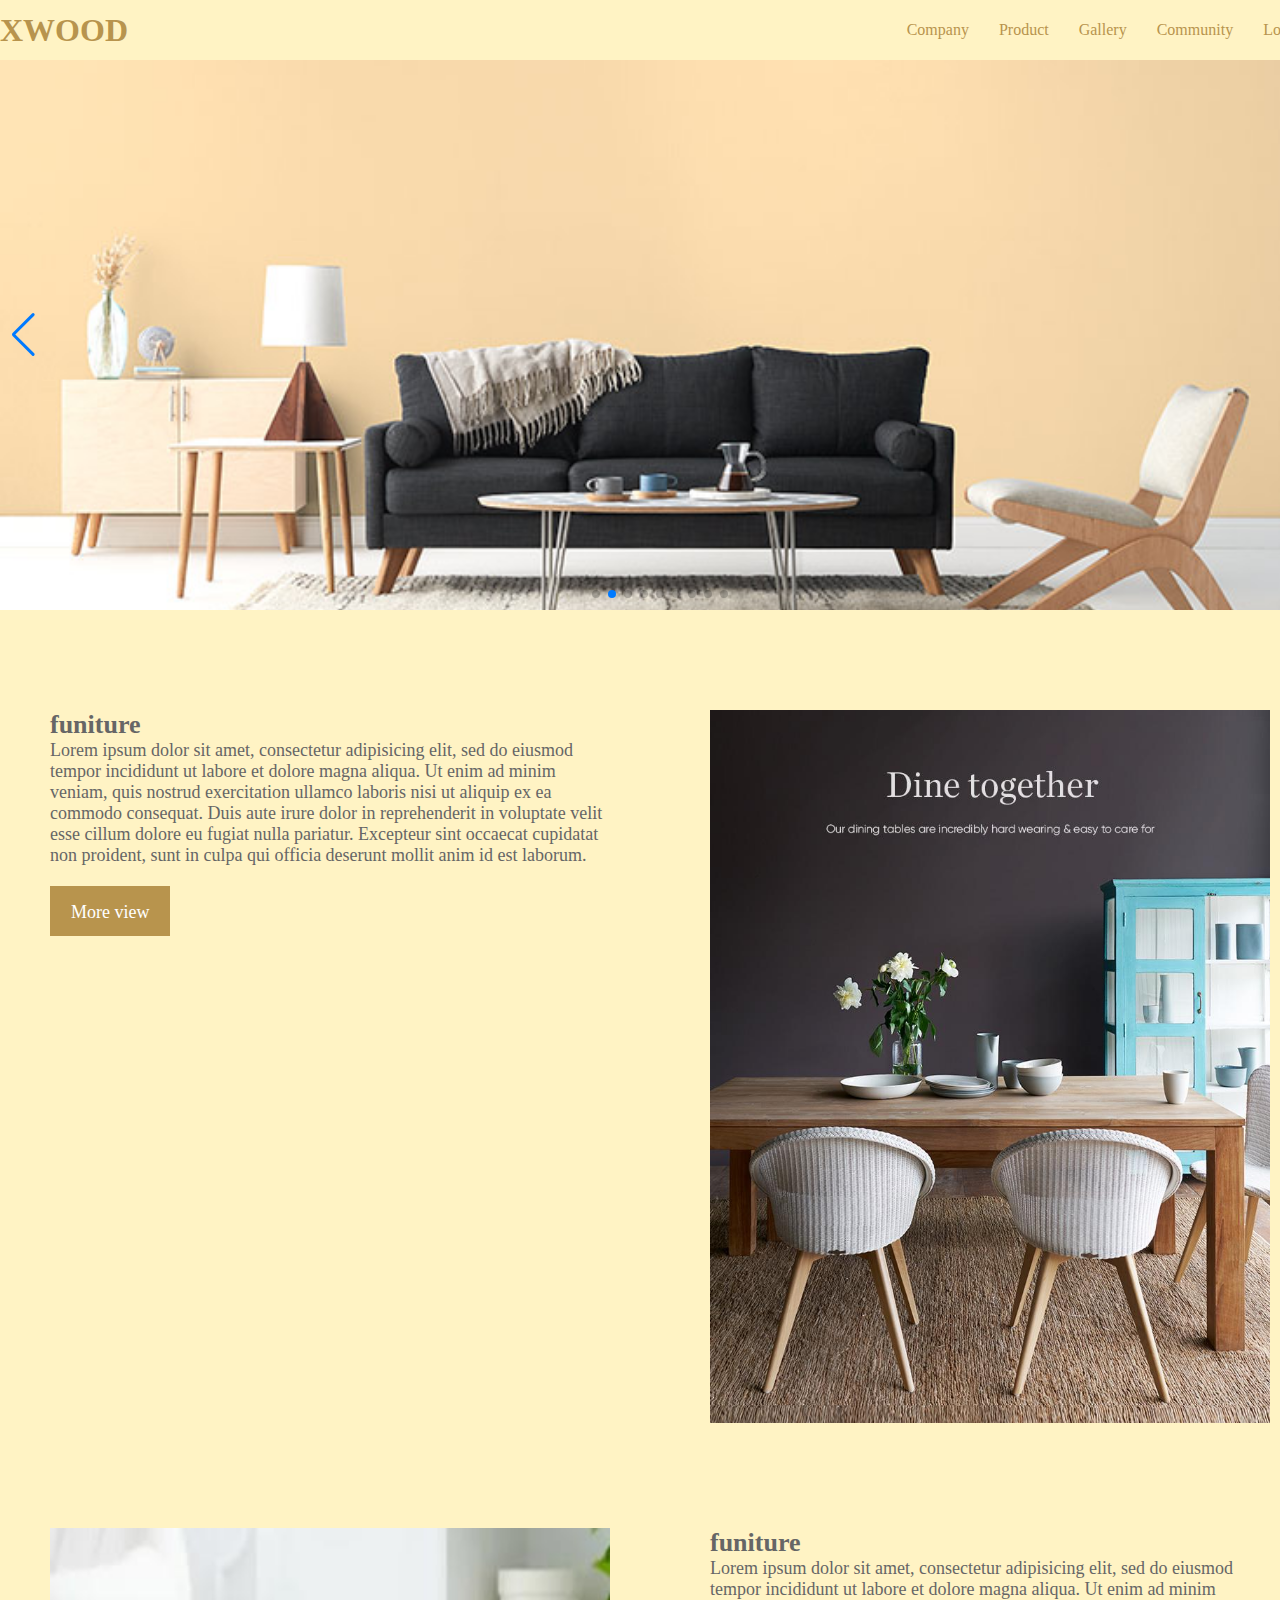
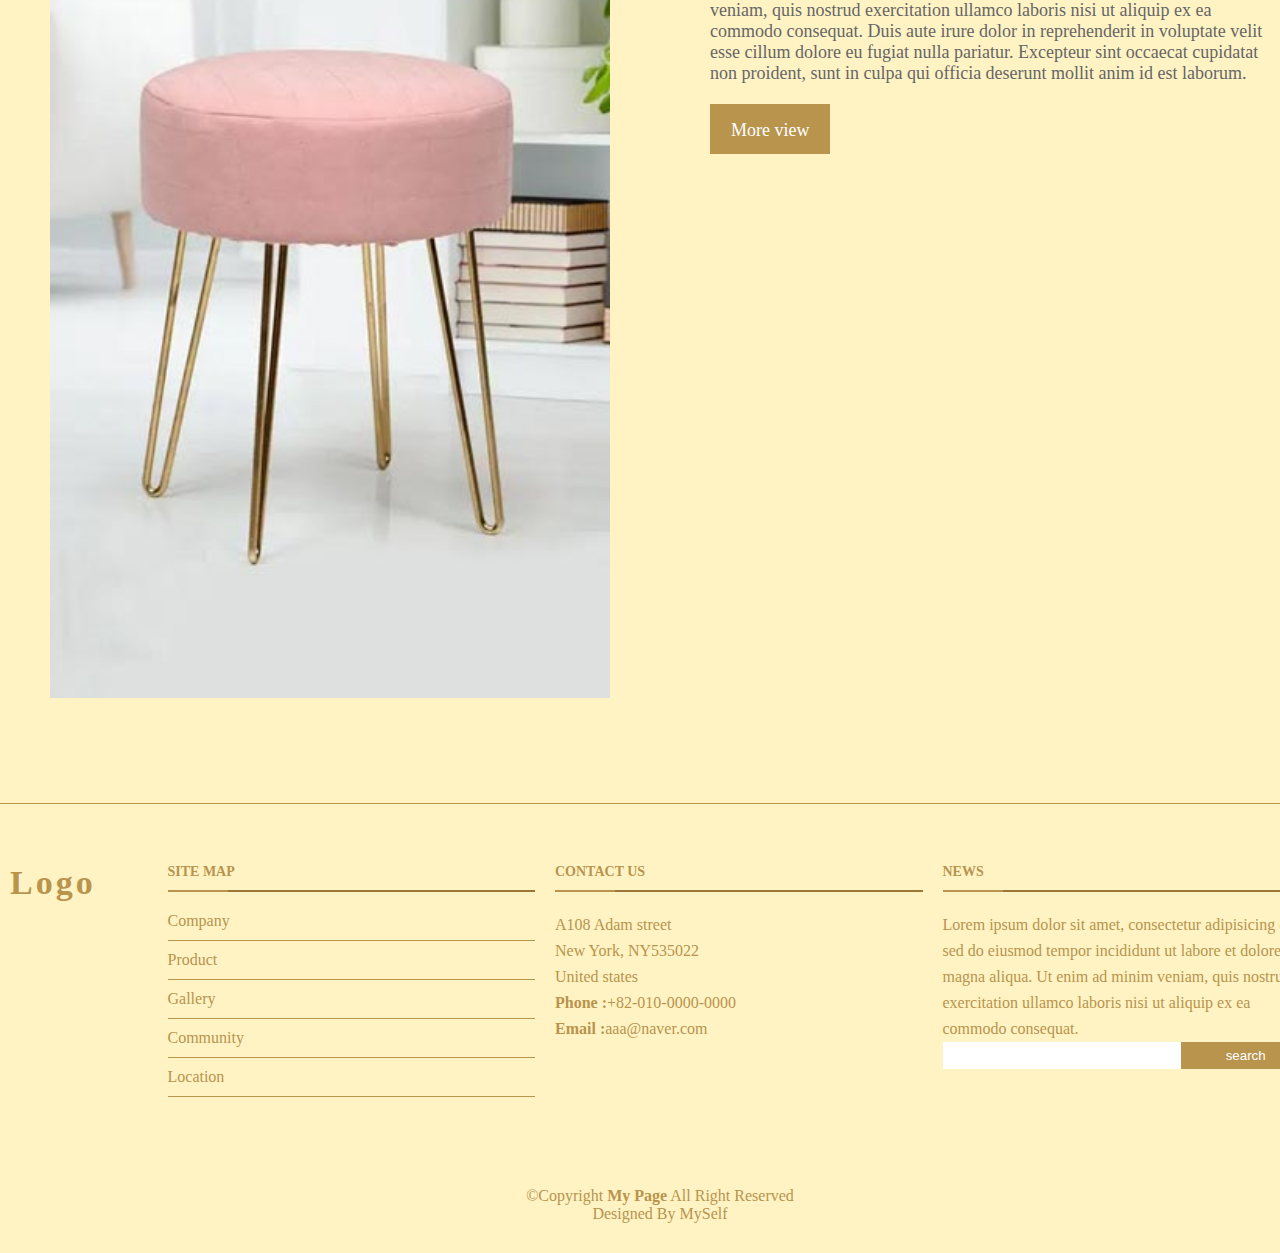
<file: index.html>
<!DOCTYPE html>
<html lang="ko">
  <head>
    <meta charset="utf-8">
    <meta name="viewport" content="width=device-width, initial-scale=1, maximum-scale=1. minimum-scale=1 user-scalable=no">
    <title>xwood</title>
    <link rel="stylesheet" href="https://unpkg.com/swiper/swiper-bundle.min.css">
    <link rel="stylesheet" href="./css/style.min.css">
    <script type="text/javascript" src="./js/jquery.min.js"></script>
    <script type="text/javascript" src="./js/common.js"></script>
  </head>
  <body>
    <div id="wrap">
      <header id="header">
        <!-- 로고 -->
        <h1 id="top-logo">
          <a href="index.html">XWOOD</a>
        </h1>
        <!-- 메인 메뉴 -->
        <nav id="top-nav">
          <ul>
            <li>
              <a href="./company/introduce.html">Company</a>
              <ul class="sub-menu">
                <li><a href="./company/introduce.html">introduce</a></li>
                <li><a href="./company/ci.html">CI</a></li>
                <li><a href="./company/history.html">History</a></li>
              </ul>
            </li>
            <li><a href="./product/product.html">Product</a></li>
            <li><a href="./gallery/gallery.html">Gallery</a></li>
            <li>
              <a href="./community/notice.html">Community</a>
              <ul class="sub-menu">
                <li><a href="./community/notice.html">Notice</a></li>
                <li><a href="./community/faq.html">FAQ</a></li>
              </ul>
            </li>
            <li><a href="./location/location.html">Location</a></li>
          </ul>
        </nav>
      </header>
      <main>
    <!-- 메인 배너 -->
    <div class="swiper mySwiper">
      <div class="swiper-wrapper">
        <div class="swiper-slide">
          <div class="mainbanner"></div>
        </div>
        <div class="swiper-slide">
          <div class="mainbanner"></div>
        </div>
        <div class="swiper-slide">
          <div class="mainbanner"></div>
        </div>
        <div class="swiper-slide">
          <div class="mainbanner"></div>
        </div>
        <div class="swiper-slide">
          <div class="mainbanner"></div>
        </div>
        <div class="swiper-slide">
          <div class="mainbanner"></div>
        </div>
        <div class="swiper-slide">
          <div class="mainbanner"></div>
        </div>
        <div class="swiper-slide">
          <div class="mainbanner"></div>
        </div>
        <div class="swiper-slide">
          <div class="mainbanner"></div>
        </div>
      </div>
      <div class="swiper-button-next"></div>
      <div class="swiper-button-prev"></div>
      <div class="swiper-pagination"></div>
    </div>

    <!-- 컨텐츠 영역 -->
    <div class="container">
      <div class="content">
        <div class="inner">
          <div class="box items_2">
            <div class="items">
              <h3 class="title">funiture</h3>
              <p>Lorem ipsum dolor sit amet, consectetur adipisicing elit, sed do eiusmod tempor incididunt ut labore et dolore magna aliqua. Ut enim ad minim veniam, quis nostrud exercitation ullamco laboris nisi ut aliquip ex ea commodo consequat.
                Duis aute irure dolor in reprehenderit in voluptate velit esse cillum dolore eu fugiat nulla pariatur. Excepteur sint occaecat cupidatat non proident, sunt in culpa qui officia deserunt mollit anim id est laborum.</p>
              <a href="./company/introduce.html" class="gbtn" style="margin-top: 20px;" >More view</a>
            </div>
            <div class="items">
              <img src="./img/thumb_nail01.jpg" alt="funiture">
            </div>
          </div>
          <div class="box items_2">
            <div class="items">
              <img src="./img/thumb_nail02.jpg" alt="funiture">
            </div>
            <div class="items">
              <h3 class="title">funiture</h3>
              <p>Lorem ipsum dolor sit amet, consectetur adipisicing elit, sed do eiusmod tempor incididunt ut labore et dolore magna aliqua. Ut enim ad minim veniam, quis nostrud exercitation ullamco laboris nisi ut aliquip ex ea commodo consequat.
                Duis aute irure dolor in reprehenderit in voluptate velit esse cillum dolore eu fugiat nulla pariatur. Excepteur sint occaecat cupidatat non proident, sunt in culpa qui officia deserunt mollit anim id est laborum.</p>
              <a href="./company/introduce.html" class="gbtn" style="margin-top: 20px;" >More view</a>
            </div>
          </div>
        </div>
      </div>
    </div>
  </main>
      <footer id="footer">
        <!-- footer 상단 영역 -->
        <div class="footer-top">
          <div class="container">
            <div class="row">
              <div class="column footer-logo">
                <!-- footer logo 영역 -->
                <h3>Logo</h3>
              </div>
              <div class="column">
                <!-- site map 영역 -->
                <h4>site map</h4>
                <ul>
                  <li><a href="./company/introduce.html">Company</a></li>
                  <li><a href="./product/product.html">Product</a></li>
                  <li><a href="./gallery/gallery.html">Gallery</a></li>
                  <li><a href="./community/notice.html">Community</a></li>
                  <li><a href="./location/location.html">Location</a></li>
                </ul>
              </div>
              <div class="column">
                <!-- contact us 영역 -->
                <h4>contact us</h4>
                <p>
                  A108 Adam street<br>
                  New York, NY535022<br>
                  United states<br>
                  <strong>Phone :</strong><a href="tel:+82-10-0000-0000">+82-010-0000-0000</a><br>
                  <strong>Email :</strong><a href="mailto:aaa@naver.com">aaa@naver.com</a></p>
              </div>
              <div class="column news">
                <!-- news 영역 -->
                <h4>news</h4>
                <p>Lorem ipsum dolor sit amet, consectetur adipisicing elit, sed do eiusmod tempor incididunt ut labore et dolore magna aliqua. Ut enim ad minim veniam, quis nostrud exercitation ullamco laboris nisi ut aliquip ex ea commodo consequat.</p>
                <form>
                  <input type="text" name="search"><input type="submit" value="search">
                </form>
              </div>
            </div>
          </div>
        </div>
        <!-- footer 하단 영역 -->
        <div class="container">
          <div class="copyright">
            &copy;Copyright<strong> My Page</strong> All Right Reserved
          </div>
          <div class="credits">
            Designed By <a href="mailto:aaa@naver.com">MySelf</a>
          </div>
        </div>
      </footer>
    </div>
  </body>
  <script src="https://unpkg.com/swiper/swiper-bundle.min.js"></script>

   <!-- Initialize Swiper -->
   <script>
     var swiper = new Swiper(".mySwiper", {
       loop:true,
       autoplay:{
         delay: 10,
       },
       pagination: {
         el: '.swiper-pagination',
         clickable: true,
       },
       navigation: {
         nextEl: ".swiper-button-next",
         prevEl: ".swiper-button-prev",
       },
     });
   </script>
</html>
</file>
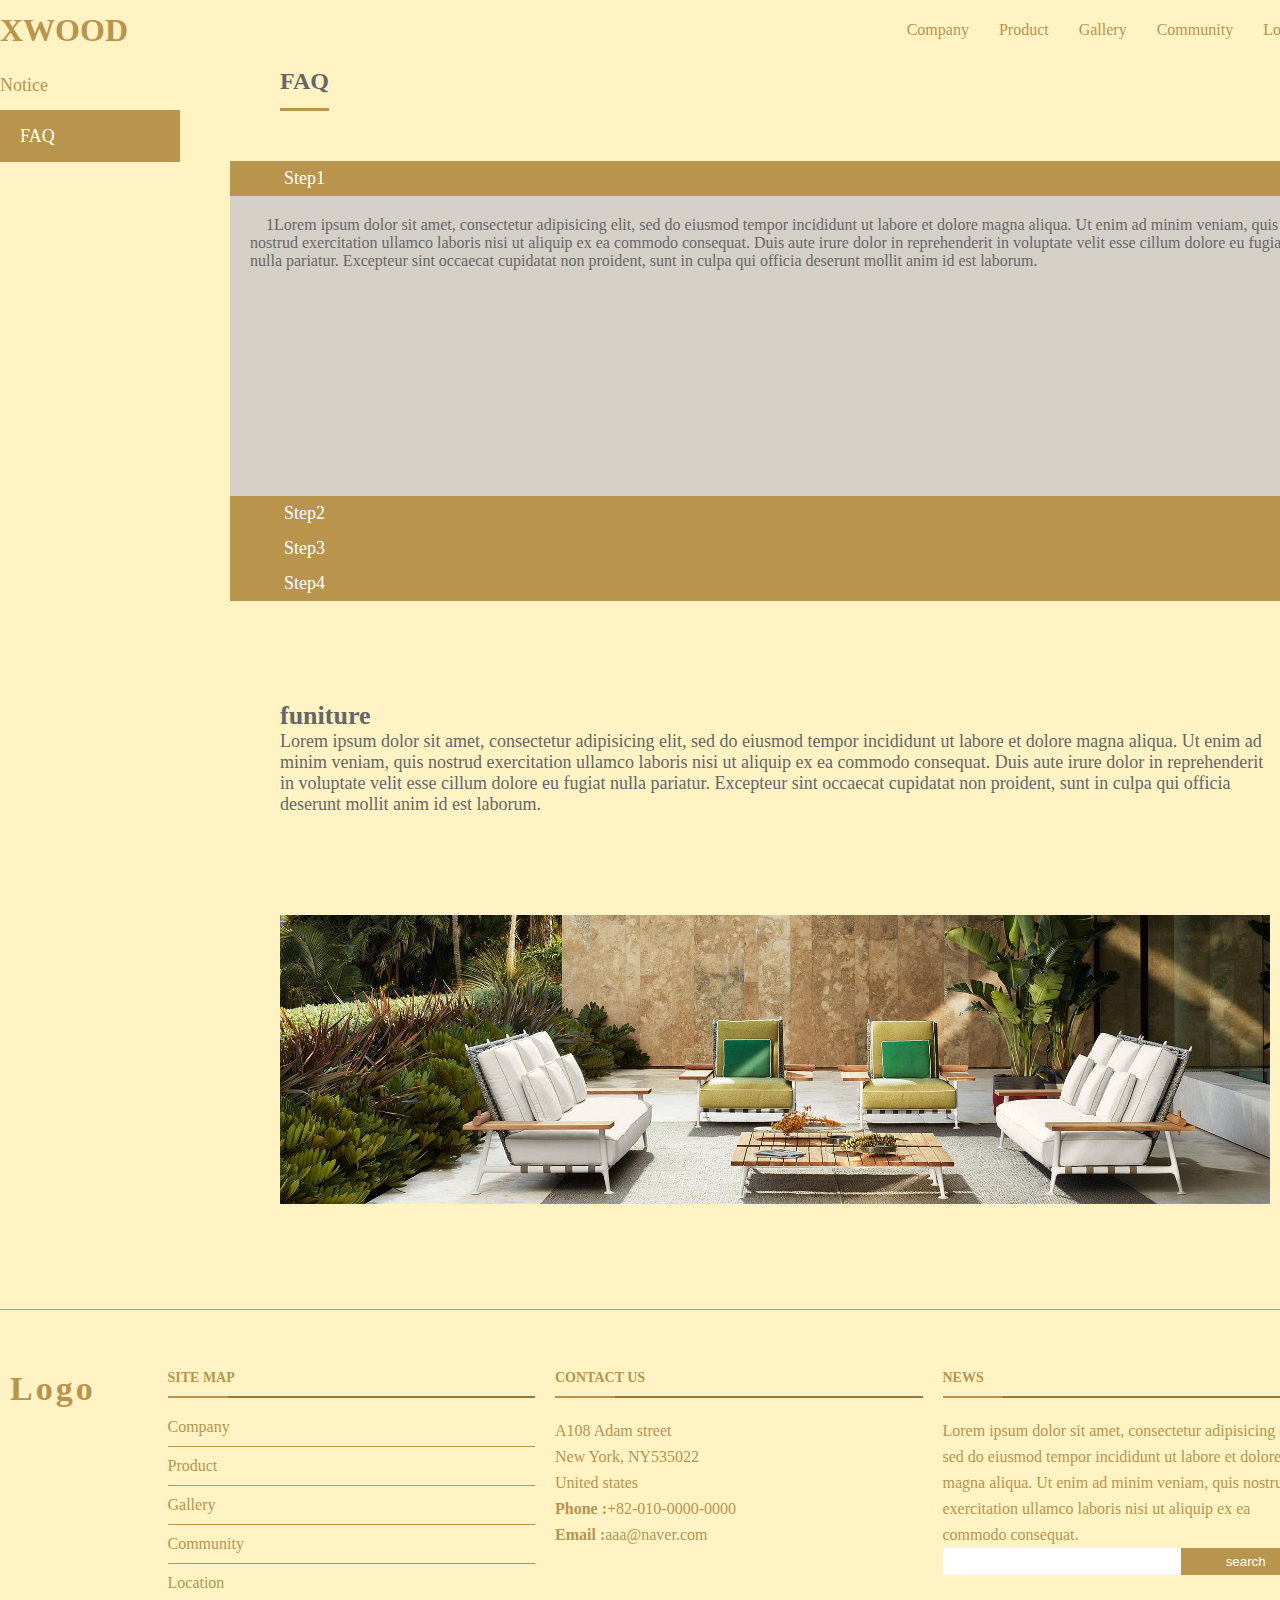
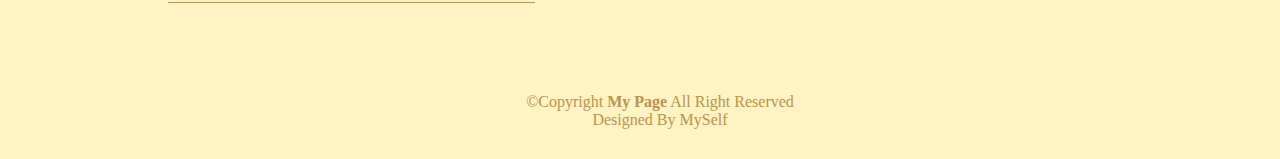
<file: community/faq.html>
<!DOCTYPE html>
<html lang="ko" dir="ltr">
<head>
  <meta charset="utf-8">
  <meta name="viewport" content="width=device-width, initial-scale=1, maximum-scale=1. minimum-scale=1 user-scalable=no">
  <title>xwood</title>
  <link rel="stylesheet" href="../css/style.min.css">
  <script type="text/javascript" src="../js/jquery.min.js"></script>
  <script type="text/javascript" src="../js/common.js"></script>
</head>
<body class="subpage">
  <div id="wrap">
    <header id="header">
      <!-- 로고 -->
      <h1 id="top-logo">
        <a href="../index.html">XWOOD</a>
      </h1>
      <!-- 메인 메뉴 -->
      <nav id="top-nav">
        <ul>
          <li>
            <a href="../company/introduce.html">Company</a>
            <ul class="sub-menu">
              <li><a href="../company/introduce.html">introduce</a></li>
              <li><a href="../company/ci.html">CI</a></li>
              <li><a href="../company/history.html">History</a></li>
            </ul>
          </li>
          <li><a href="../product/product.html">Product</a></li>
          <li><a href="../gallery/gallery.html">Gallery</a></li>
          <li>
            <a href="../community/notice.html">Community</a>
            <ul class="sub-menu">
              <li><a href="../community/notice.html">Notice</a></li>
              <li><a href="../community/faq.html">FAQ</a></li>
            </ul>
          </li>
          <li><a href="../location/location.html">Location</a></li>
        </ul>
      </nav>
    </header>
    <main>
      <!-- 컨텐츠 영역 -->
      <div class="container">
        <!-- 왼쪽 메뉴 -->
        <aside id="lnb">
          <ul>
            <li><a href="./notice.html">Notice</a></li>
            <li><a href="./faq.html">FAQ</a></li>
          </ul>
        </aside>
        <!-- 컨텐츠 본문 영역 -->
        <div class="content">
          <h2 class="sub-title"><span>FAQ</span></h2>
          <div class="inner">
            <div class="accordion">
              <dl>
                <dt>Step1</dt>
                <dd>
                  <p>1Lorem ipsum dolor sit amet, consectetur adipisicing elit, sed do eiusmod tempor incididunt ut labore et dolore magna aliqua. Ut enim ad minim veniam, quis nostrud exercitation ullamco laboris nisi ut aliquip ex ea commodo
                    consequat. Duis aute irure dolor in reprehenderit in voluptate velit esse cillum dolore eu fugiat nulla pariatur. Excepteur sint occaecat cupidatat non proident, sunt in culpa qui officia deserunt mollit anim id est laborum.</p>
                </dd>
                <dt>Step2</dt>
                <dd>
                  <p>2Lorem ipsum dolor sit amet, consectetur adipisicing elit, sed do eiusmod tempor incididunt ut labore et dolore magna aliqua. Ut enim ad minim veniam, quis nostrud exercitation ullamco laboris nisi ut aliquip ex ea commodo
                    consequat. Duis aute irure dolor in reprehenderit in voluptate velit esse cillum dolore eu fugiat nulla pariatur. Excepteur sint occaecat cupidatat non proident, sunt in culpa qui officia deserunt mollit anim id est laborum.</p>
                </dd>
                <dt>Step3</dt>
                <dd>
                  <p>3Lorem ipsum dolor sit amet, consectetur adipisicing elit, sed do eiusmod tempor incididunt ut labore et dolore magna aliqua. Ut enim ad minim veniam, quis nostrud exercitation ullamco laboris nisi ut aliquip ex ea commodo
                    consequat. Duis aute irure dolor in reprehenderit in voluptate velit esse cillum dolore eu fugiat nulla pariatur. Excepteur sint occaecat cupidatat non proident, sunt in culpa qui officia deserunt mollit anim id est laborum.</p>
                </dd>
                <dt>Step4</dt>
                <dd>
                  <p>4Lorem ipsum dolor sit amet, consectetur adipisicing elit, sed do eiusmod tempor incididunt ut labore et dolore magna aliqua. Ut enim ad minim veniam, quis nostrud exercitation ullamco laboris nisi ut aliquip ex ea commodo
                    consequat. Duis aute irure dolor in reprehenderit in voluptate velit esse cillum dolore eu fugiat nulla pariatur. Excepteur sint occaecat cupidatat non proident, sunt in culpa qui officia deserunt mollit anim id est laborum.</p>
                </dd>
              </dl>
              <div class="box">
                <div class="items">
                  <h3 class="title">funiture</h3>
                  <p>Lorem ipsum dolor sit amet, consectetur adipisicing elit, sed do eiusmod tempor incididunt ut labore et dolore magna aliqua. Ut enim ad minim veniam, quis nostrud exercitation ullamco laboris nisi ut aliquip ex ea commodo
                    consequat. Duis aute irure dolor in reprehenderit in voluptate velit esse cillum dolore eu fugiat nulla pariatur. Excepteur sint occaecat cupidatat non proident, sunt in culpa qui officia deserunt mollit anim id est laborum.</p>
                </div>
                <div class="items">
                  <img src="../img/company/company_img01.jpg" alt="">
                </div>
              </div>
            </div>
          </div>
        </div>
      </div>
    </main>
    <footer id="footer">
      <!-- footer 상단 영역 -->
      <div class="footer-top">
        <div class="container">
          <div class="row">
            <div class="column footer-logo">
              <!-- footer logo 영역 -->
              <h3>Logo</h3>
            </div>
            <div class="column">
              <!-- site map 영역 -->
              <h4>site map</h4>
              <ul>
                <li><a href="../company/introduce.html">Company</a></li>
                <li><a href="../product/product.html">Product</a></li>
                <li><a href="../gallery/gallery.html">Gallery</a></li>
                <li><a href="./notice.html">Community</a></li>
                <li><a href="../location/location.html">Location</a></li>
              </ul>
            </div>
            <div class="column">
              <!-- contact us 영역 -->
              <h4>contact us</h4>
              <p>
                A108 Adam street<br>
                New York, NY535022<br>
                United states<br>
                <strong>Phone :</strong><a href="tel:+82-10-0000-0000">+82-010-0000-0000</a><br>
                <strong>Email :</strong><a href="mailto:aaa@naver.com">aaa@naver.com</a>
              </p>
            </div>
            <div class="column news">
              <!-- news 영역 -->
              <h4>news</h4>
              <p>Lorem ipsum dolor sit amet, consectetur adipisicing elit, sed do eiusmod tempor incididunt ut labore et dolore magna aliqua. Ut enim ad minim veniam, quis nostrud exercitation ullamco laboris nisi ut aliquip ex ea commodo
                consequat.</p>
              <form>
                <input type="text" name="search"><input type="submit" value="search">
              </form>
            </div>
          </div>
        </div>
      </div>
      <!-- footer 하단 영역 -->
      <div class="container">
        <div class="copyright">
          &copy;Copyright<strong> My Page</strong> All Right Reserved
        </div>
        <div class="credits">
          Designed By <a href="mailto:aaa@naver.com">MySelf</a>
        </div>
      </div>
    </footer>
  </div>
</body>
</html>
</file>
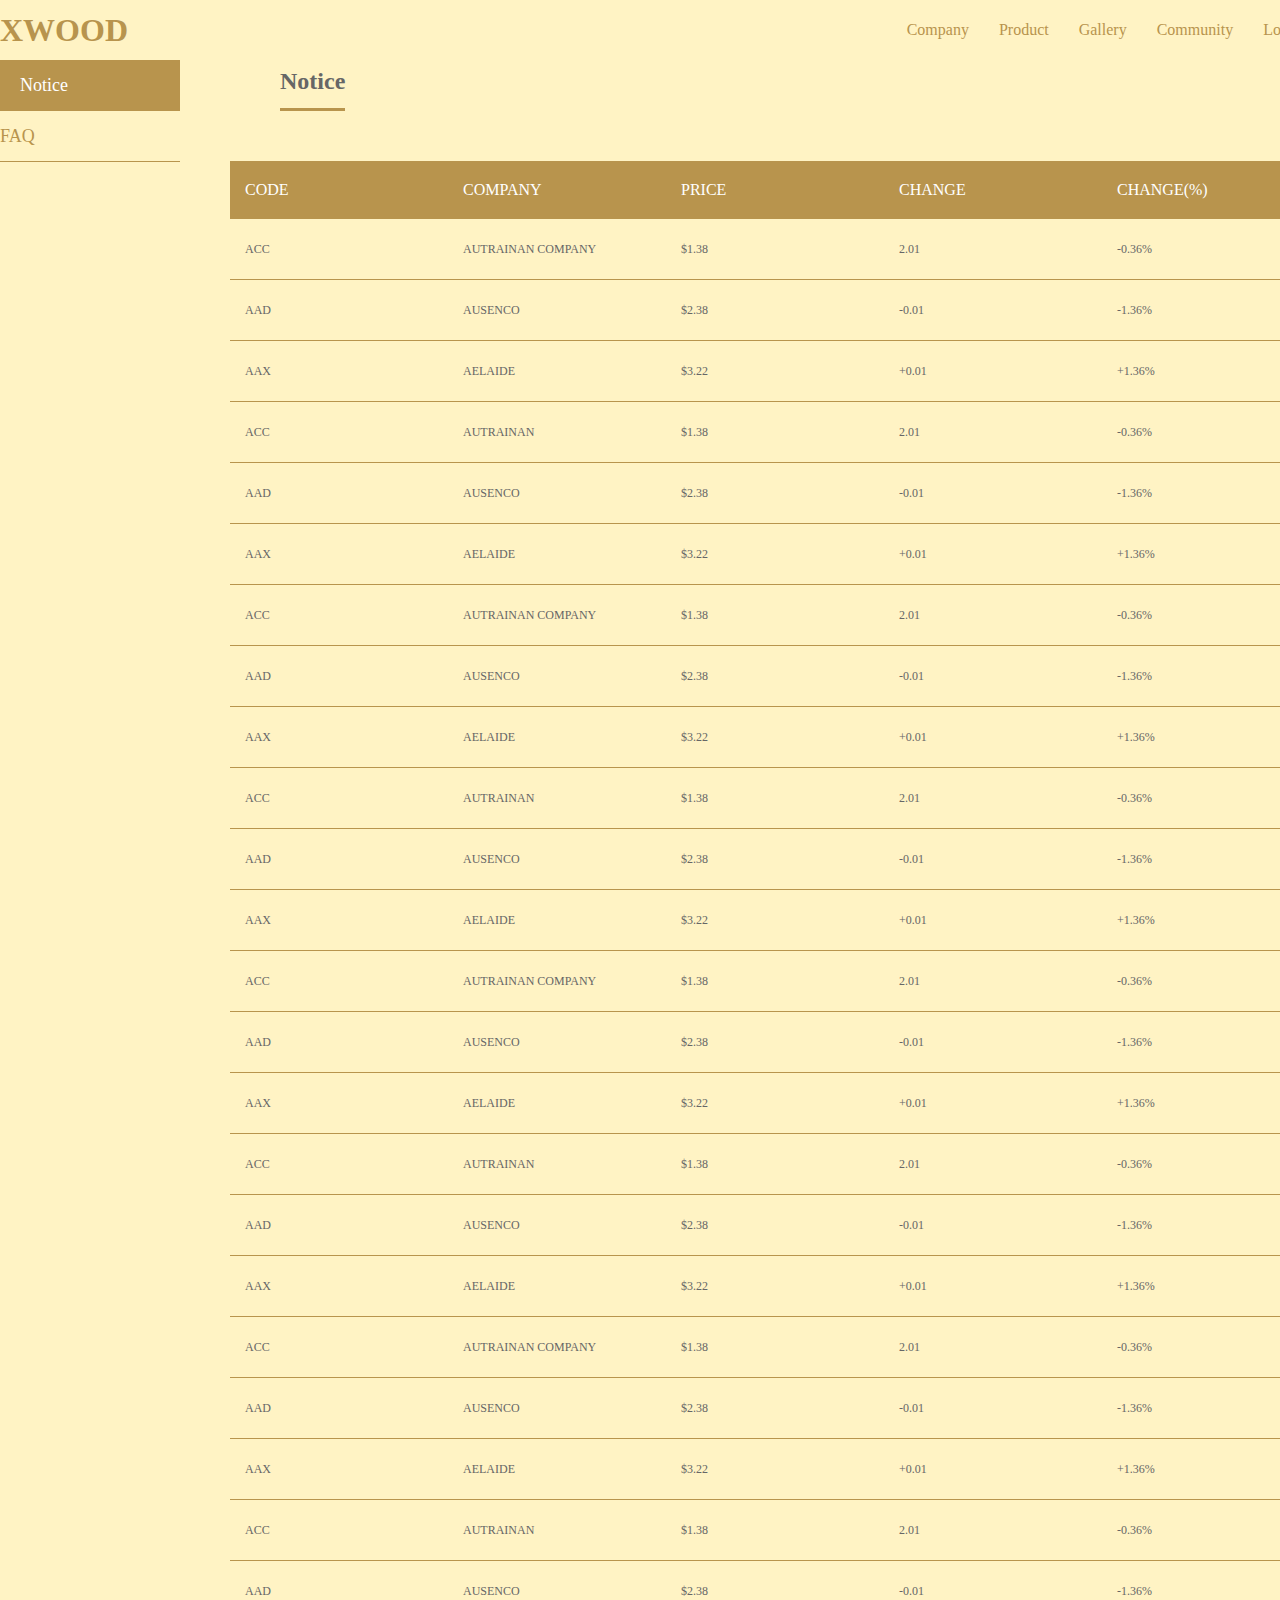
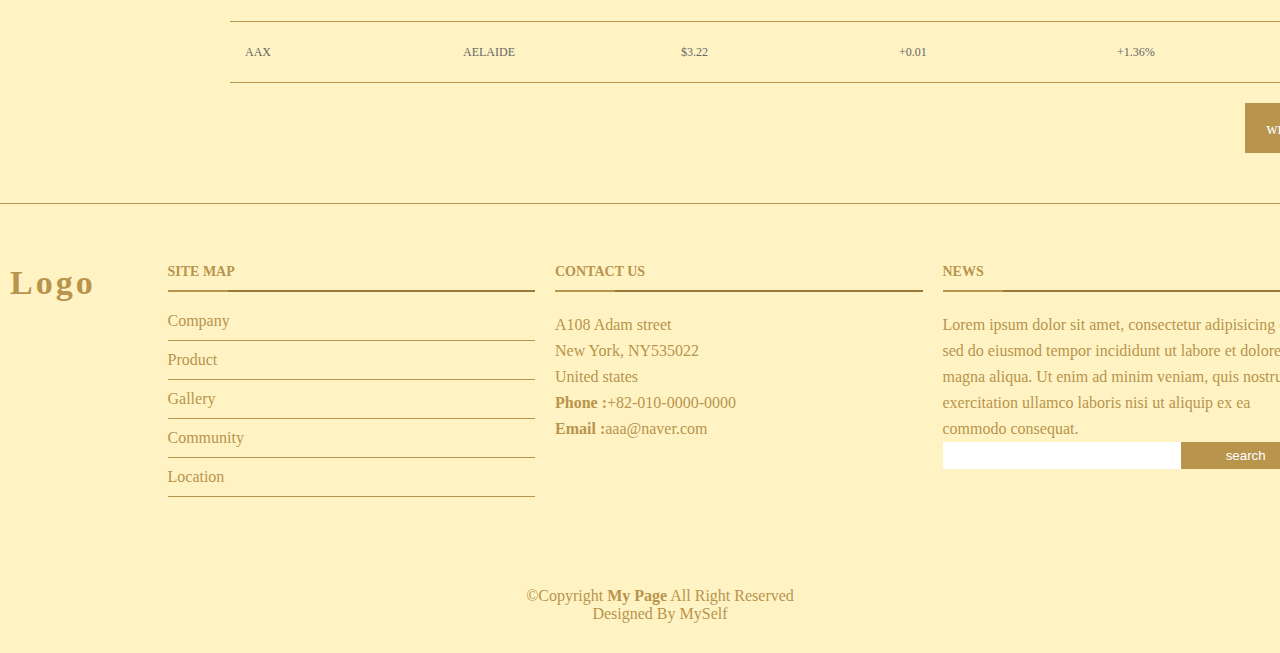
<file: community/notice.html>
<!DOCTYPE html>
<html lang="ko" dir="ltr">
<head>
  <meta charset="utf-8">
  <meta name="viewport" content="width=device-width, initial-scale=1, maximum-scale=1. minimum-scale=1 user-scalable=no">
  <title>xwood</title>
  <link rel="stylesheet" href="../css/style.min.css">
  <script type="text/javascript" src="../js/jquery.min.js"></script>
  <script type="text/javascript" src="../js/common.js"></script>
</head>
<body class="subpage">
  <div id="wrap">
    <header id="header">
      <!-- 로고 -->
      <h1 id="top-logo">
        <a href="../index.html">XWOOD</a>
      </h1>
      <!-- 메인 메뉴 -->
      <nav id="top-nav">
        <ul>
          <li>
            <a href="../company/introduce.html">Company</a>
            <ul class="sub-menu">
              <li><a href="../company/introduce.html">introduce</a></li>
              <li><a href="../company/ci.html">CI</a></li>
              <li><a href="../company/history.html">History</a></li>
            </ul>
          </li>
          <li><a href="../product/product.html">Product</a></li>
          <li><a href="../gallery/gallery.html">Gallery</a></li>
          <li>
            <a href="../community/notice.html">Community</a>
            <ul class="sub-menu">
              <li><a href="../community/notice.html">Notice</a></li>
              <li><a href="../community/faq.html">FAQ</a></li>
            </ul>
          </li>
          <li><a href="../location/location.html">Location</a></li>
        </ul>
      </nav>
    </header>
    <main>
      <!-- 컨텐츠 영역 -->
      <div class="container">
        <!-- 왼쪽 메뉴 -->
        <aside id="lnb">
          <ul>
            <li><a href="./notice.html">Notice</a></li>
            <li><a href="./faq.html">FAQ</a></li>
          </ul>
        </aside>
        <!-- 컨텐츠 본문 영역 -->
        <div class="content">
          <h2 class="sub-title"><span>Notice</span></h2>
          <div class="inner">
            <div class="tbl-content">
              <div class="tbl-header">
                <table cellpadding="0" cellspacing="0" border="0">
                  <thead>
                    <tr>
                      <th>Code</th>
                      <th>Company</th>
                      <th>Price</th>
                      <th>Change</th>
                      <th>Change(%)</th>
                    </tr>
                  </thead>
                </table>
              </div>
              <table cellpadding="0" cellspacing="0" border="0">
                <tbody>
                  <tr>
                    <td>ACC</td>
                    <td>AUTRAINAN COMPANY</td>
                    <td>$1.38</td>
                    <td>2.01</td>
                    <td>-0.36%</td>
                  </tr>
                  <tr>
                    <td>AAD</td>
                    <td>AUSENCO</td>
                    <td>$2.38</td>
                    <td>-0.01</td>
                    <td>-1.36%</td>
                  </tr>
                  <tr>
                    <td>AAX</td>
                    <td>AELAIDE</td>
                    <td>$3.22</td>
                    <td>+0.01</td>
                    <td>+1.36%</td>
                  </tr>
                  <tr>
                    <td>ACC</td>
                    <td>AUTRAINAN</td>
                    <td>$1.38</td>
                    <td>2.01</td>
                    <td>-0.36%</td>
                  </tr>
                  <tr>
                    <td>AAD</td>
                    <td>AUSENCO</td>
                    <td>$2.38</td>
                    <td>-0.01</td>
                    <td>-1.36%</td>
                  </tr>
                  <tr>
                    <td>AAX</td>
                    <td>AELAIDE</td>
                    <td>$3.22</td>
                    <td>+0.01</td>
                    <td>+1.36%</td>
                  </tr>
                  <tr>
                    <td>ACC</td>
                    <td>AUTRAINAN COMPANY</td>
                    <td>$1.38</td>
                    <td>2.01</td>
                    <td>-0.36%</td>
                  </tr>
                  <tr>
                    <td>AAD</td>
                    <td>AUSENCO</td>
                    <td>$2.38</td>
                    <td>-0.01</td>
                    <td>-1.36%</td>
                  </tr>
                  <tr>
                    <td>AAX</td>
                    <td>AELAIDE</td>
                    <td>$3.22</td>
                    <td>+0.01</td>
                    <td>+1.36%</td>
                  </tr>
                  <tr>
                    <td>ACC</td>
                    <td>AUTRAINAN</td>
                    <td>$1.38</td>
                    <td>2.01</td>
                    <td>-0.36%</td>
                  </tr>
                  <tr>
                    <td>AAD</td>
                    <td>AUSENCO</td>
                    <td>$2.38</td>
                    <td>-0.01</td>
                    <td>-1.36%</td>
                  </tr>
                  <tr>
                    <td>AAX</td>
                    <td>AELAIDE</td>
                    <td>$3.22</td>
                    <td>+0.01</td>
                    <td>+1.36%</td>
                  </tr>
                  <tr>
                    <td>ACC</td>
                    <td>AUTRAINAN COMPANY</td>
                    <td>$1.38</td>
                    <td>2.01</td>
                    <td>-0.36%</td>
                  </tr>
                  <tr>
                    <td>AAD</td>
                    <td>AUSENCO</td>
                    <td>$2.38</td>
                    <td>-0.01</td>
                    <td>-1.36%</td>
                  </tr>
                  <tr>
                    <td>AAX</td>
                    <td>AELAIDE</td>
                    <td>$3.22</td>
                    <td>+0.01</td>
                    <td>+1.36%</td>
                  </tr>
                  <tr>
                    <td>ACC</td>
                    <td>AUTRAINAN</td>
                    <td>$1.38</td>
                    <td>2.01</td>
                    <td>-0.36%</td>
                  </tr>
                  <tr>
                    <td>AAD</td>
                    <td>AUSENCO</td>
                    <td>$2.38</td>
                    <td>-0.01</td>
                    <td>-1.36%</td>
                  </tr>
                  <tr>
                    <td>AAX</td>
                    <td>AELAIDE</td>
                    <td>$3.22</td>
                    <td>+0.01</td>
                    <td>+1.36%</td>
                  </tr>
                  <tr>
                    <td>ACC</td>
                    <td>AUTRAINAN COMPANY</td>
                    <td>$1.38</td>
                    <td>2.01</td>
                    <td>-0.36%</td>
                  </tr>
                  <tr>
                    <td>AAD</td>
                    <td>AUSENCO</td>
                    <td>$2.38</td>
                    <td>-0.01</td>
                    <td>-1.36%</td>
                  </tr>
                  <tr>
                    <td>AAX</td>
                    <td>AELAIDE</td>
                    <td>$3.22</td>
                    <td>+0.01</td>
                    <td>+1.36%</td>
                  </tr>
                  <tr>
                    <td>ACC</td>
                    <td>AUTRAINAN</td>
                    <td>$1.38</td>
                    <td>2.01</td>
                    <td>-0.36%</td>
                  </tr>
                  <tr>
                    <td>AAD</td>
                    <td>AUSENCO</td>
                    <td>$2.38</td>
                    <td>-0.01</td>
                    <td>-1.36%</td>
                  </tr>
                  <tr>
                    <td>AAX</td>
                    <td>AELAIDE</td>
                    <td>$3.22</td>
                    <td>+0.01</td>
                    <td>+1.36%</td>
                  </tr>
                </tbody>
              </table>
              <a href="#" class="gbtn right">write</a>
            </div>
          </div>
        </div>
      </div>
    </main>
    <footer id="footer">
      <!-- footer 상단 영역 -->
      <div class="footer-top">
        <div class="container">
          <div class="row">
            <div class="column footer-logo">
              <!-- footer logo 영역 -->
              <h3>Logo</h3>
            </div>
            <div class="column">
              <!-- site map 영역 -->
              <h4>site map</h4>
              <ul>
                <li><a href="../company/introduce.html">Company</a></li>
                <li><a href="../product/product.html">Product</a></li>
                <li><a href="../gallery/gallery.html">Gallery</a></li>
                <li><a href="./notice.html">Community</a></li>
                <li><a href="../location/location.html">Location</a></li>
              </ul>
            </div>
            <div class="column">
              <!-- contact us 영역 -->
              <h4>contact us</h4>
              <p>
                A108 Adam street<br>
                New York, NY535022<br>
                United states<br>
                <strong>Phone :</strong><a href="tel:+82-10-0000-0000">+82-010-0000-0000</a><br>
                <strong>Email :</strong><a href="mailto:aaa@naver.com">aaa@naver.com</a>
              </p>
            </div>
            <div class="column news">
              <!-- news 영역 -->
              <h4>news</h4>
              <p>Lorem ipsum dolor sit amet, consectetur adipisicing elit, sed do eiusmod tempor incididunt ut labore et dolore magna aliqua. Ut enim ad minim veniam, quis nostrud exercitation ullamco laboris nisi ut aliquip ex ea commodo
                consequat.</p>
              <form>
                <input type="text" name="search"><input type="submit" value="search">
              </form>
            </div>
          </div>
        </div>
      </div>
      <!-- footer 하단 영역 -->
      <div class="container">
        <div class="copyright">
          &copy;Copyright<strong> My Page</strong> All Right Reserved
        </div>
        <div class="credits">
          Designed By <a href="mailto:aaa@naver.com">MySelf</a>
        </div>
      </div>
    </footer>
  </div>
</body>
</html>
</file>
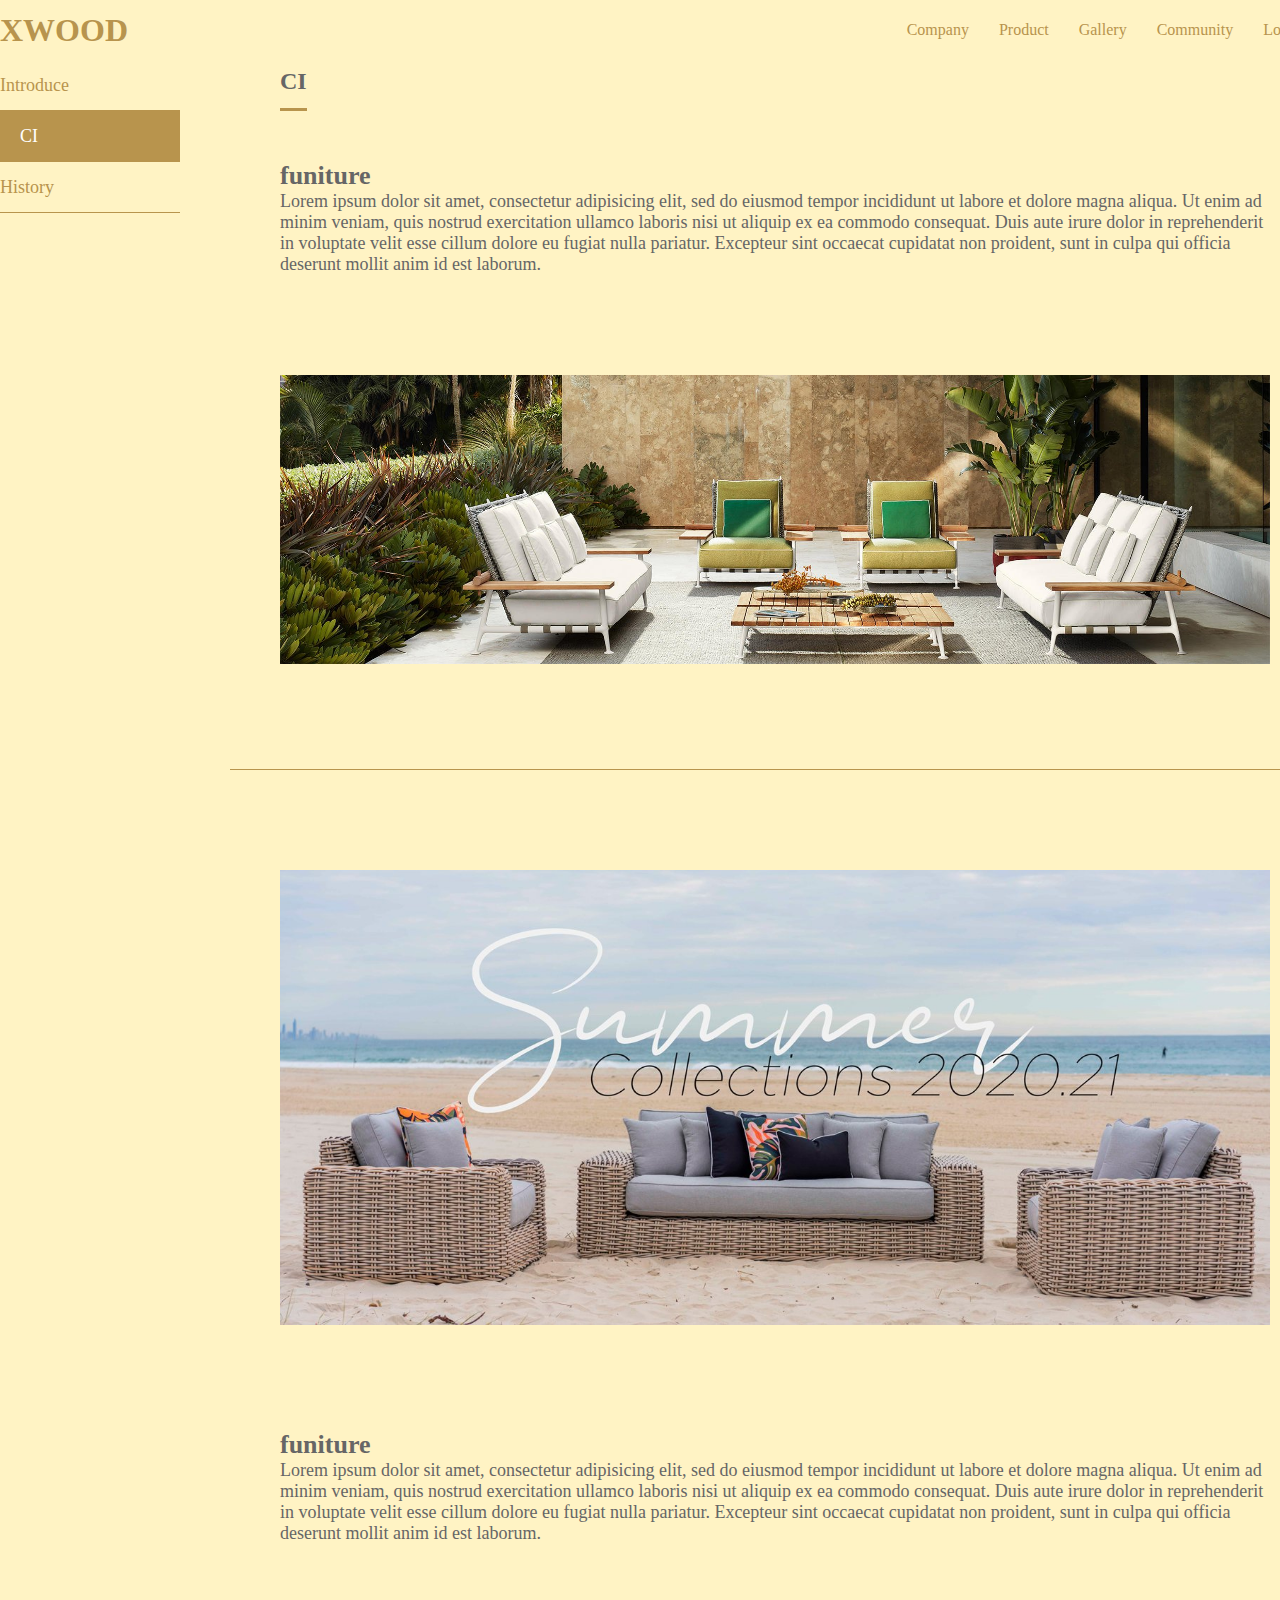
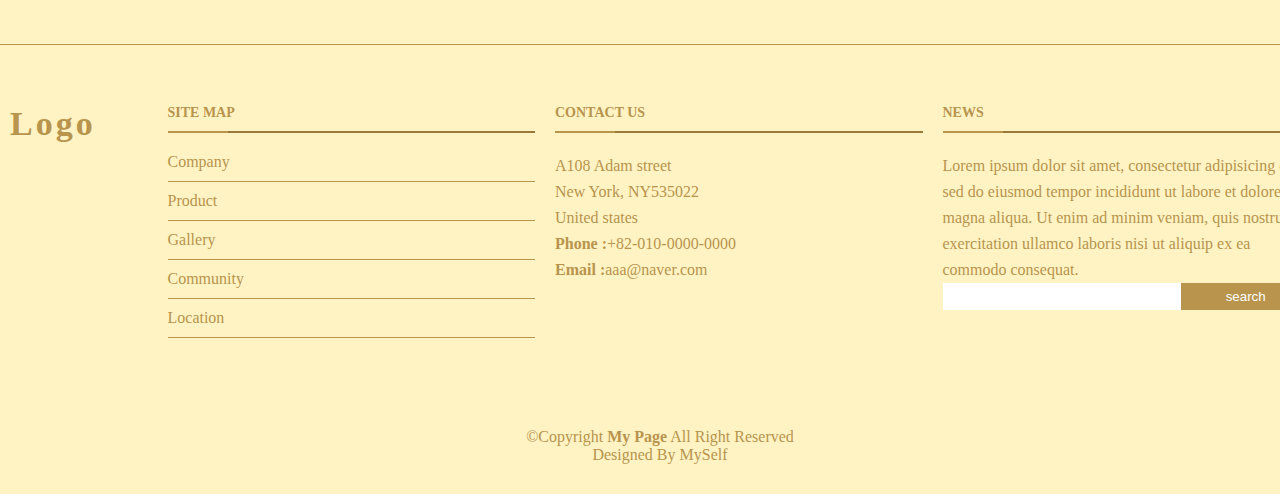
<file: company/ci.html>
<!DOCTYPE html>
<html lang="ko" dir="ltr">
  <head>
    <meta charset="utf-8">
    <meta name="viewport" content="width=device-width, initial-scale=1, maximum-scale=1. minimum-scale=1 user-scalable=no">
    <title>xwood</title>
    <link rel="stylesheet" href="../css/style.min.css">
    <script type="text/javascript" src="../js/jquery.min.js"></script>
    <script type="text/javascript" src="../js/common.js"></script>
  </head>
  <body class="subpage">
    <div id="wrap">
      <header id="header">
        <!-- 로고 -->
        <h1 id="top-logo">
          <a href="../index.html">XWOOD</a>
        </h1>
        <!-- 메인 메뉴 -->
        <nav id="top-nav">
          <ul>
            <li>
              <a href="../company/introduce.html">Company</a>
              <ul class="sub-menu">
                <li><a href="../company/introduce.html">introduce</a></li>
                <li><a href="../company/ci.html">CI</a></li>
                <li><a href="../company/history.html">History</a></li>
              </ul>
            </li>
            <li><a href="../product/product.html">Product</a></li>
            <li><a href="../gallery/gallery.html">Gallery</a></li>
            <li>
              <a href="../community/notice.html">Community</a>
              <ul class="sub-menu">
                <li><a href="../community/notice.html">Notice</a></li>
                <li><a href="../community/faq.html">FAQ</a></li>
              </ul>
            </li>
            <li><a href="../location/location.html">Location</a></li>
          </ul>
        </nav>
      </header>
      <main>
        <!-- 컨텐츠 영역 -->
        <div class="container">
          <!-- 왼쪽 메뉴 -->
          <aside id="lnb">
            <ul>
              <li><a href="./introduce.html">Introduce</a></li>
              <li><a href="./ci.html">CI</a></li>
              <li><a href="./history.html">History</a></li>
            </ul>
          </aside>
          <!-- 컨텐츠 본문 영역 -->
          <div class="content">
            <h2 class="sub-title"><span>CI</span></h2>
              <div class="inner">
                <div class="box">
                  <div class="items">
                    <h3 class="title">funiture</h3>
                    <p>Lorem ipsum dolor sit amet, consectetur adipisicing elit, sed do eiusmod tempor incididunt ut labore et dolore magna aliqua. Ut enim ad minim veniam, quis nostrud exercitation ullamco laboris nisi ut aliquip ex ea commodo consequat. Duis aute irure dolor in reprehenderit in voluptate velit esse cillum dolore eu fugiat nulla pariatur. Excepteur sint occaecat cupidatat non proident, sunt in culpa qui officia deserunt mollit anim id est laborum.</p>
                  </div>
                  <div class="items">
                    <img src="../img/company/company_img01.jpg" alt="">
                  </div>
                </div>
              </div>
              <div class="inner">
                <div class="box">
                  <div class="items">
                    <img src="../img/company/company_img02.jpg" alt="">
                  </div>
                  <div class="items">
                    <h3 class="title">funiture</h3>
                    <p>Lorem ipsum dolor sit amet, consectetur adipisicing elit, sed do eiusmod tempor incididunt ut labore et dolore magna aliqua. Ut enim ad minim veniam, quis nostrud exercitation ullamco laboris nisi ut aliquip ex ea commodo consequat. Duis aute irure dolor in reprehenderit in voluptate velit esse cillum dolore eu fugiat nulla pariatur. Excepteur sint occaecat cupidatat non proident, sunt in culpa qui officia deserunt mollit anim id est laborum.</p>
                  </div>
                </div>
              </div>
          </div>
        </div>
      </main>
      <footer id="footer">
        <!-- footer 상단 영역 -->
        <div class="footer-top">
          <div class="container">
            <div class="row">
              <div class="column footer-logo">
                <!-- footer logo 영역 -->
                <h3>Logo</h3>
              </div>
              <div class="column">
                <!-- site map 영역 -->
                <h4>site map</h4>
                <ul>
                  <li><a href="./introduce.html">Company</a></li>
                  <li><a href="../product/product.html">Product</a></li>
                  <li><a href="../gallery/gallery.html">Gallery</a></li>
                  <li><a href="../community/notice.html">Community</a></li>
                  <li><a href="../location/location.html">Location</a></li>
                </ul>
              </div>
              <div class="column">
                <!-- contact us 영역 -->
                <h4>contact us</h4>
                <p>
                  A108 Adam street<br>
                  New York, NY535022<br>
                  United states<br>
                  <strong>Phone :</strong><a href="tel:+82-10-0000-0000">+82-010-0000-0000</a><br>
                  <strong>Email :</strong><a href="mailto:aaa@naver.com">aaa@naver.com</a></p>
              </div>
              <div class="column news">
                <!-- news 영역 -->
                <h4>news</h4>
                <p>Lorem ipsum dolor sit amet, consectetur adipisicing elit, sed do eiusmod tempor incididunt ut labore et dolore magna aliqua. Ut enim ad minim veniam, quis nostrud exercitation ullamco laboris nisi ut aliquip ex ea commodo consequat.</p>
                <form>
                  <input type="text" name="search"><input type="submit" value="search">
                </form>
              </div>
            </div>
          </div>
        </div>
        <!-- footer 하단 영역 -->
        <div class="container">
          <div class="copyright">
            &copy;Copyright<strong> My Page</strong> All Right Reserved
          </div>
          <div class="credits">
            Designed By <a href="mailto:aaa@naver.com">MySelf</a>
          </div>
        </div>
      </footer>
    </div>
  </body>
</html>
</file>
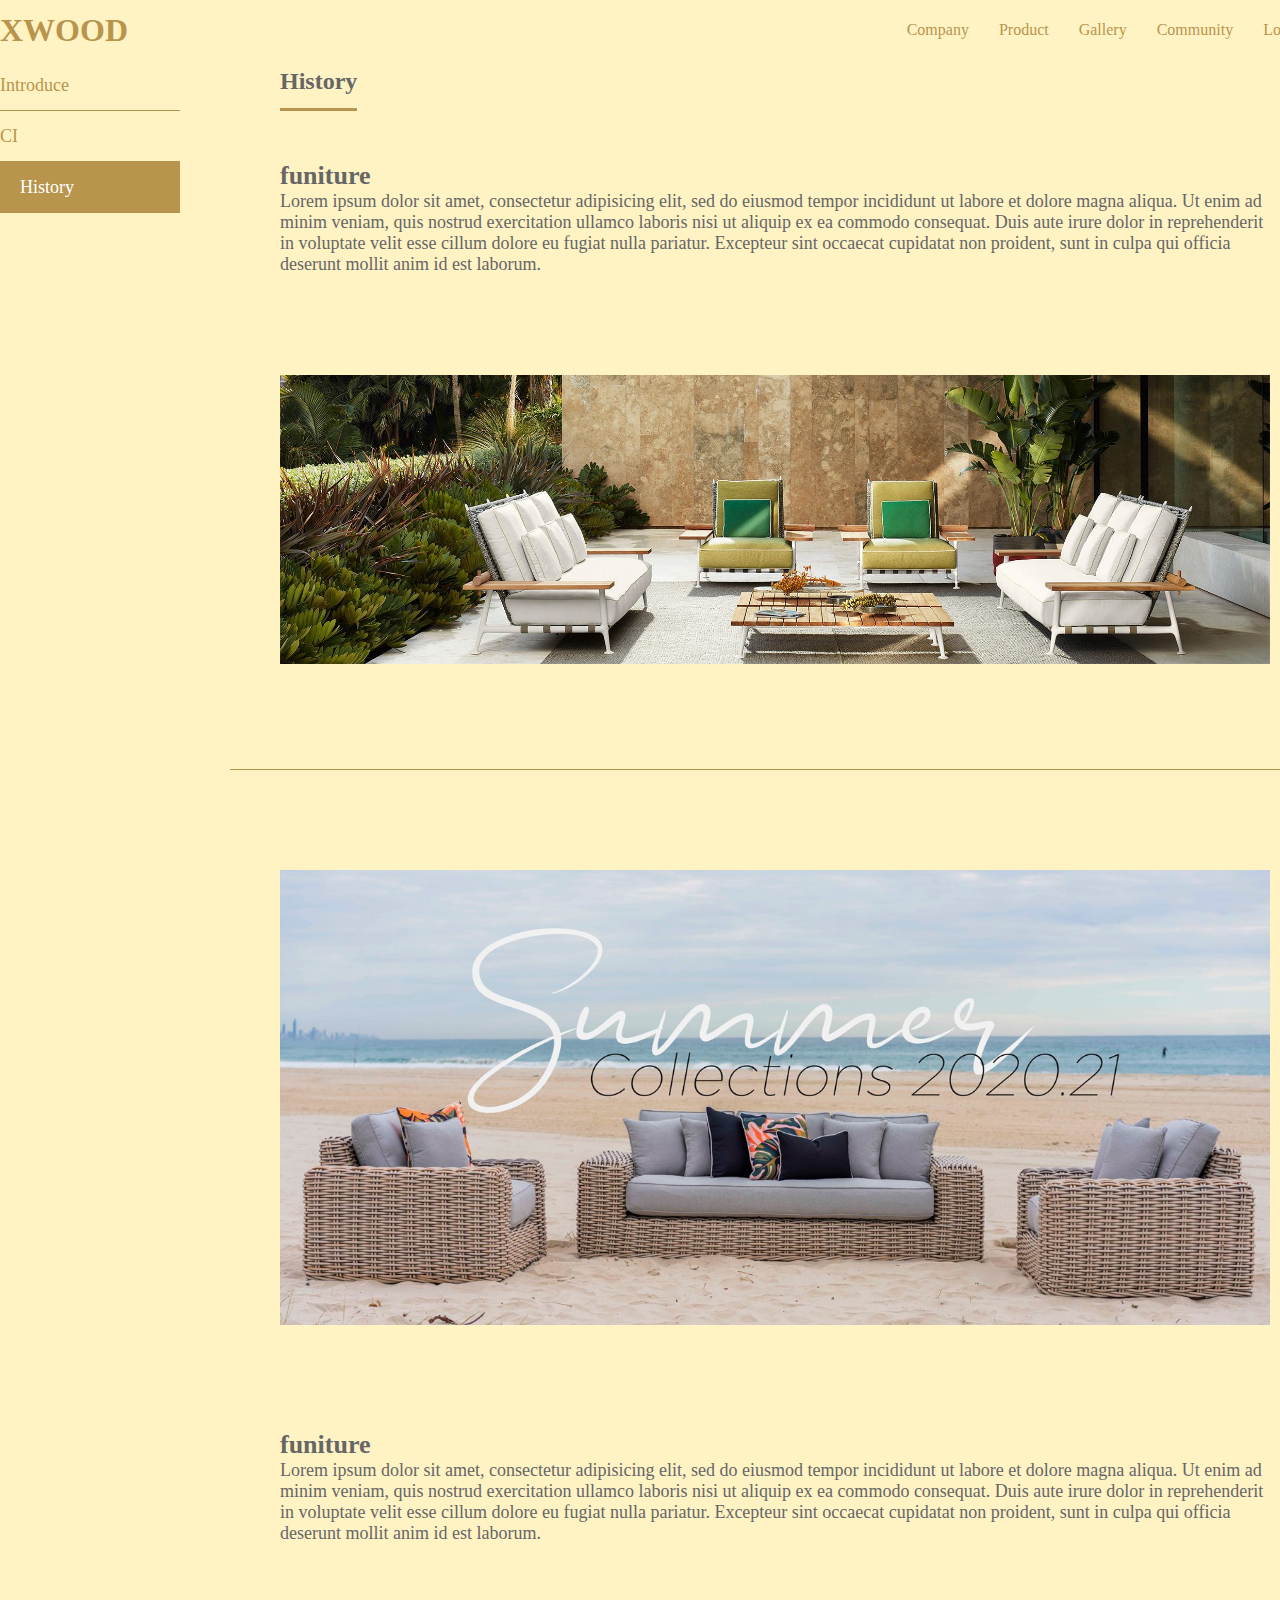
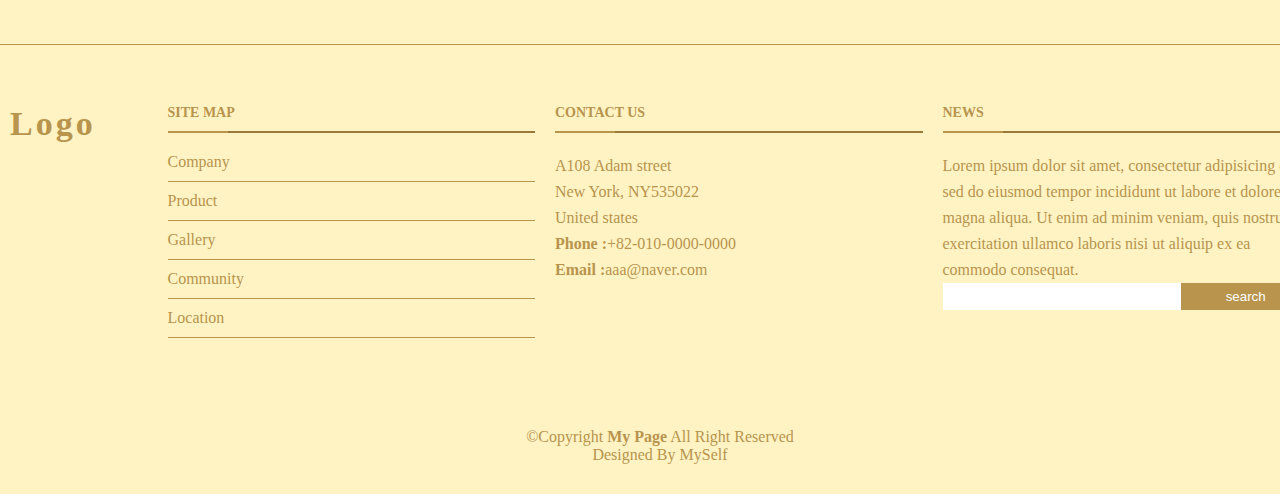
<file: company/history.html>
<!DOCTYPE html>
<html lang="ko" dir="ltr">
  <head>
    <meta charset="utf-8">
    <meta name="viewport" content="width=device-width, initial-scale=1, maximum-scale=1. minimum-scale=1 user-scalable=no">
    <title>xwood</title>
    <link rel="stylesheet" href="../css/style.min.css">
    <script type="text/javascript" src="../js/jquery.min.js"></script>
    <script type="text/javascript" src="../js/common.js"></script>
  </head>
  <body class="subpage">
    <div id="wrap">
      <header id="header">
        <!-- 로고 -->
        <h1 id="top-logo">
          <a href="../index.html">XWOOD</a>
        </h1>
        <!-- 메인 메뉴 -->
        <nav id="top-nav">
          <ul>
            <li>
              <a href="../company/introduce.html">Company</a>
              <ul class="sub-menu">
                <li><a href="../company/introduce.html">introduce</a></li>
                <li><a href="../company/ci.html">CI</a></li>
                <li><a href="../company/history.html">History</a></li>
              </ul>
            </li>
            <li><a href="../product/product.html">Product</a></li>
            <li><a href="../gallery/gallery.html">Gallery</a></li>
            <li>
              <a href="../community/notice.html">Community</a>
              <ul class="sub-menu">
                <li><a href="../community/notice.html">Notice</a></li>
                <li><a href="../community/faq.html">FAQ</a></li>
              </ul>
            </li>
            <li><a href="../location/location.html">Location</a></li>
          </ul>
        </nav>
      </header>
      <main>
        <!-- 컨텐츠 영역 -->
        <div class="container">
          <!-- 왼쪽 메뉴 -->
          <aside id="lnb">
            <ul>
              <li><a href="./introduce.html">Introduce</a></li>
              <li><a href="./ci.html">CI</a></li>
              <li><a href="./history.html">History</a></li>
            </ul>
          </aside>
          <!-- 컨텐츠 본문 영역 -->
          <div class="content">
            <h2 class="sub-title"><span>History</span></h2>
              <div class="inner">
                <div class="box">
                  <div class="items">
                    <h3 class="title">funiture</h3>
                    <p>Lorem ipsum dolor sit amet, consectetur adipisicing elit, sed do eiusmod tempor incididunt ut labore et dolore magna aliqua. Ut enim ad minim veniam, quis nostrud exercitation ullamco laboris nisi ut aliquip ex ea commodo consequat. Duis aute irure dolor in reprehenderit in voluptate velit esse cillum dolore eu fugiat nulla pariatur. Excepteur sint occaecat cupidatat non proident, sunt in culpa qui officia deserunt mollit anim id est laborum.</p>
                  </div>
                  <div class="items">
                    <img src="../img/company/company_img01.jpg" alt="">
                  </div>
                </div>
              </div>
              <div class="inner">
                <div class="box">
                  <div class="items">
                    <img src="../img/company/company_img02.jpg" alt="">
                  </div>
                  <div class="items">
                    <h3 class="title">funiture</h3>
                    <p>Lorem ipsum dolor sit amet, consectetur adipisicing elit, sed do eiusmod tempor incididunt ut labore et dolore magna aliqua. Ut enim ad minim veniam, quis nostrud exercitation ullamco laboris nisi ut aliquip ex ea commodo consequat. Duis aute irure dolor in reprehenderit in voluptate velit esse cillum dolore eu fugiat nulla pariatur. Excepteur sint occaecat cupidatat non proident, sunt in culpa qui officia deserunt mollit anim id est laborum.</p>
                  </div>
                </div>
              </div>
          </div>
        </div>
      </main>
      <footer id="footer">
        <!-- footer 상단 영역 -->
        <div class="footer-top">
          <div class="container">
            <div class="row">
              <div class="column footer-logo">
                <!-- footer logo 영역 -->
                <h3>Logo</h3>
              </div>
              <div class="column">
                <!-- site map 영역 -->
                <h4>site map</h4>
                <ul>
                  <li><a href="./introduce.html">Company</a></li>
                  <li><a href="../product/product.html">Product</a></li>
                  <li><a href="../gallery/gallery.html">Gallery</a></li>
                  <li><a href="../community/notice.html">Community</a></li>
                  <li><a href="../location/location.html">Location</a></li>
                </ul>
              </div>
              <div class="column">
                <!-- contact us 영역 -->
                <h4>contact us</h4>
                <p>
                  A108 Adam street<br>
                  New York, NY535022<br>
                  United states<br>
                  <strong>Phone :</strong><a href="tel:+82-10-0000-0000">+82-010-0000-0000</a><br>
                  <strong>Email :</strong><a href="mailto:aaa@naver.com">aaa@naver.com</a></p>
              </div>
              <div class="column news">
                <!-- news 영역 -->
                <h4>news</h4>
                <p>Lorem ipsum dolor sit amet, consectetur adipisicing elit, sed do eiusmod tempor incididunt ut labore et dolore magna aliqua. Ut enim ad minim veniam, quis nostrud exercitation ullamco laboris nisi ut aliquip ex ea commodo consequat.</p>
                <form>
                  <input type="text" name="search"><input type="submit" value="search">
                </form>
              </div>
            </div>
          </div>
        </div>
        <!-- footer 하단 영역 -->
        <div class="container">
          <div class="copyright">
            &copy;Copyright<strong> My Page</strong> All Right Reserved
          </div>
          <div class="credits">
            Designed By <a href="mailto:aaa@naver.com">MySelf</a>
          </div>
        </div>
      </footer>
    </div>
  </body>
</html>
</file>
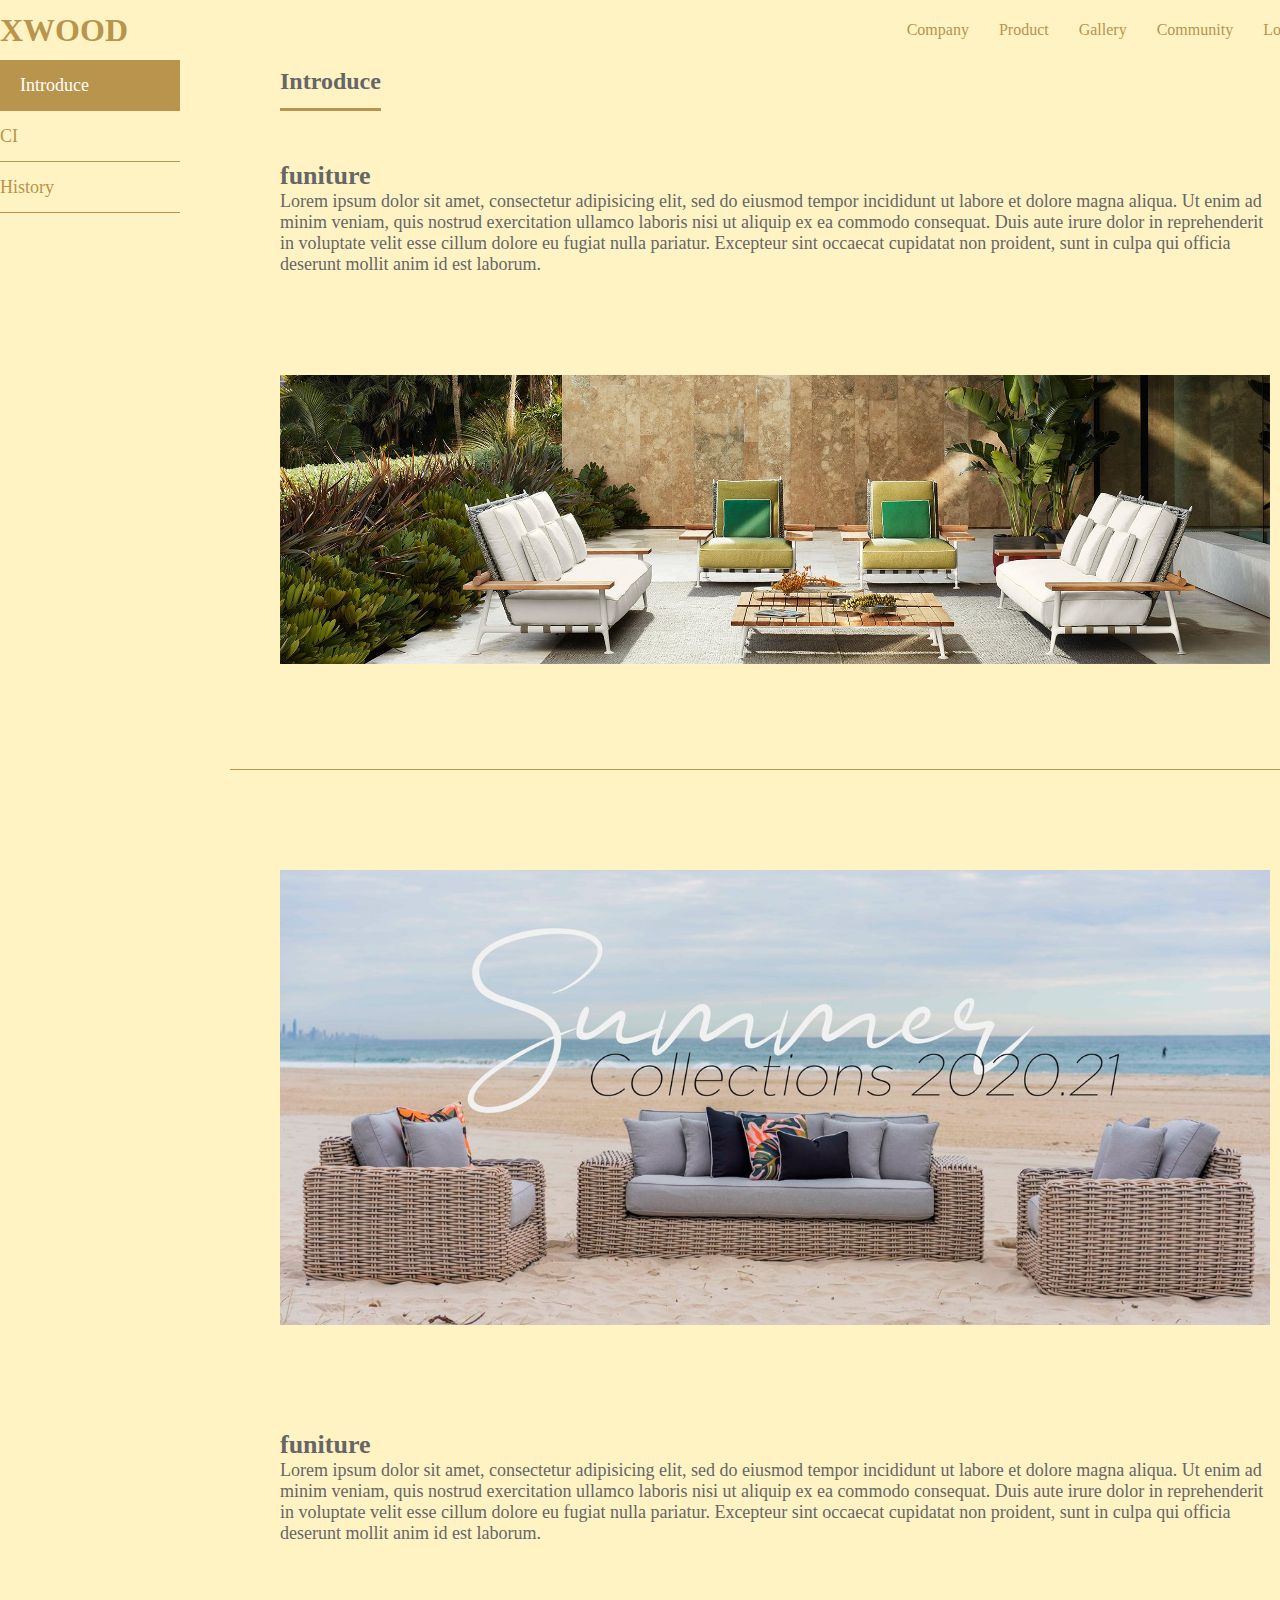
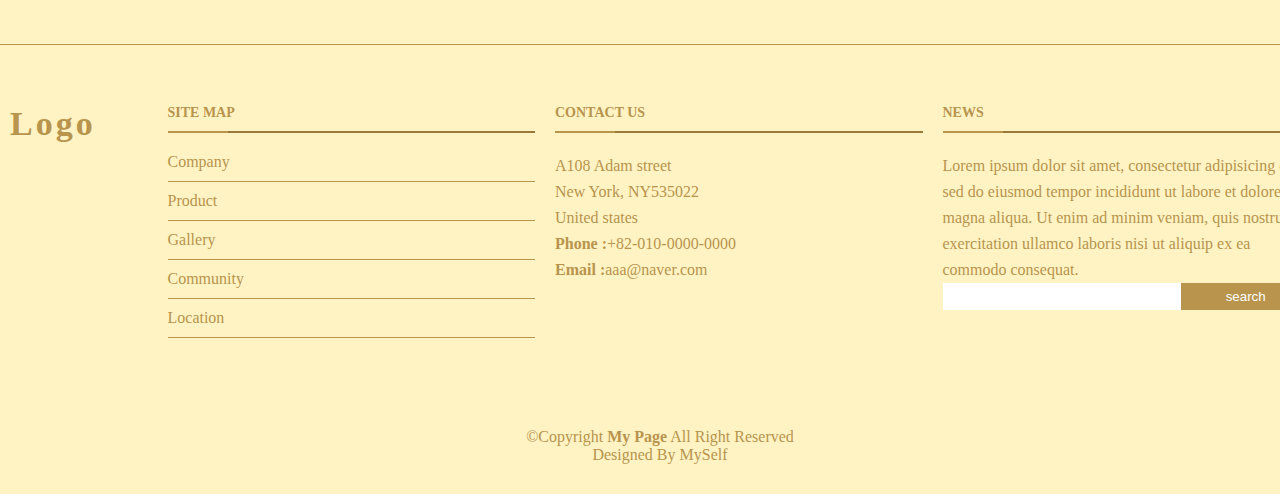
<file: company/introduce.html>
<!DOCTYPE html>
<html lang="ko" dir="ltr">
  <head>
    <meta charset="utf-8">
    <meta name="viewport" content="width=device-width, initial-scale=1, maximum-scale=1. minimum-scale=1 user-scalable=no">
    <title>xwood</title>
    <link rel="stylesheet" href="../css/style.min.css">
    <script type="text/javascript" src="../js/jquery.min.js"></script>
    <script type="text/javascript" src="../js/common.js"></script>
  </head>
  <body class="subpage">
    <div id="wrap">
      <header id="header">
        <!-- 로고 -->
        <h1 id="top-logo">
          <a href="../index.html">XWOOD</a>
        </h1>
        <!-- 메인 메뉴 -->
        <nav id="top-nav">
          <ul>
            <li>
              <a href="../company/introduce.html">Company</a>
              <ul class="sub-menu">
                <li><a href="../company/introduce.html">introduce</a></li>
                <li><a href="../company/ci.html">CI</a></li>
                <li><a href="../company/history.html">History</a></li>
              </ul>
            </li>
            <li><a href="../product/product.html">Product</a></li>
            <li><a href="../gallery/gallery.html">Gallery</a></li>
            <li>
              <a href="../community/notice.html">Community</a>
              <ul class="sub-menu">
                <li><a href="../community/notice.html">Notice</a></li>
                <li><a href="../community/faq.html">FAQ</a></li>
              </ul>
            </li>
            <li><a href="../location/location.html">Location</a></li>
          </ul>
        </nav>
      </header>
      <main>
        <!-- 컨텐츠 영역 -->
        <div class="container">
          <!-- 왼쪽 메뉴 -->
          <aside id="lnb">
            <ul>
              <li><a href="./introduce.html">Introduce</a></li>
              <li><a href="./ci.html">CI</a></li>
              <li><a href="./history.html">History</a></li>
            </ul>
          </aside>
          <!-- 컨텐츠 본문 영역 -->
          <div class="content">
            <h2 class="sub-title"><span>Introduce</span></h2>
              <div class="inner">
                <div class="box">
                  <div class="items">
                    <h3 class="title">funiture</h3>
                    <p>Lorem ipsum dolor sit amet, consectetur adipisicing elit, sed do eiusmod tempor incididunt ut labore et dolore magna aliqua. Ut enim ad minim veniam, quis nostrud exercitation ullamco laboris nisi ut aliquip ex ea commodo consequat. Duis aute irure dolor in reprehenderit in voluptate velit esse cillum dolore eu fugiat nulla pariatur. Excepteur sint occaecat cupidatat non proident, sunt in culpa qui officia deserunt mollit anim id est laborum.</p>
                  </div>
                  <div class="items">
                    <img src="../img/company/company_img01.jpg" alt="">
                  </div>
                </div>
              </div>
              <div class="inner">
                <div class="box">
                  <div class="items">
                    <img src="../img/company/company_img02.jpg" alt="">
                  </div>
                  <div class="items">
                    <h3 class="title">funiture</h3>
                    <p>Lorem ipsum dolor sit amet, consectetur adipisicing elit, sed do eiusmod tempor incididunt ut labore et dolore magna aliqua. Ut enim ad minim veniam, quis nostrud exercitation ullamco laboris nisi ut aliquip ex ea commodo consequat. Duis aute irure dolor in reprehenderit in voluptate velit esse cillum dolore eu fugiat nulla pariatur. Excepteur sint occaecat cupidatat non proident, sunt in culpa qui officia deserunt mollit anim id est laborum.</p>
                  </div>
                </div>
              </div>
          </div>
        </div>
      </main>
      <footer id="footer">
        <!-- footer 상단 영역 -->
        <div class="footer-top">
          <div class="container">
            <div class="row">
              <div class="column footer-logo">
                <!-- footer logo 영역 -->
                <h3>Logo</h3>
              </div>
              <div class="column">
                <!-- site map 영역 -->
                <h4>site map</h4>
                <ul>
                  <li><a href="./introduce.html">Company</a></li>
                  <li><a href="../product/product.html">Product</a></li>
                  <li><a href="../gallery/gallery.html">Gallery</a></li>
                  <li><a href="../community/notice.html">Community</a></li>
                  <li><a href="../location/location.html">Location</a></li>
                </ul>
              </div>
              <div class="column">
                <!-- contact us 영역 -->
                <h4>contact us</h4>
                <p>
                  A108 Adam street<br>
                  New York, NY535022<br>
                  United states<br>
                  <strong>Phone :</strong><a href="tel:+82-10-0000-0000">+82-010-0000-0000</a><br>
                  <strong>Email :</strong><a href="mailto:aaa@naver.com">aaa@naver.com</a></p>
              </div>
              <div class="column news">
                <!-- news 영역 -->
                <h4>news</h4>
                <p>Lorem ipsum dolor sit amet, consectetur adipisicing elit, sed do eiusmod tempor incididunt ut labore et dolore magna aliqua. Ut enim ad minim veniam, quis nostrud exercitation ullamco laboris nisi ut aliquip ex ea commodo consequat.</p>
                <form>
                  <input type="text" name="search"><input type="submit" value="search">
                </form>
              </div>
            </div>
          </div>
        </div>
        <!-- footer 하단 영역 -->
        <div class="container">
          <div class="copyright">
            &copy;Copyright<strong> My Page</strong> All Right Reserved
          </div>
          <div class="credits">
            Designed By <a href="mailto:aaa@naver.com">MySelf</a>
          </div>
        </div>
      </footer>
    </div>
  </body>
</html>
</file>
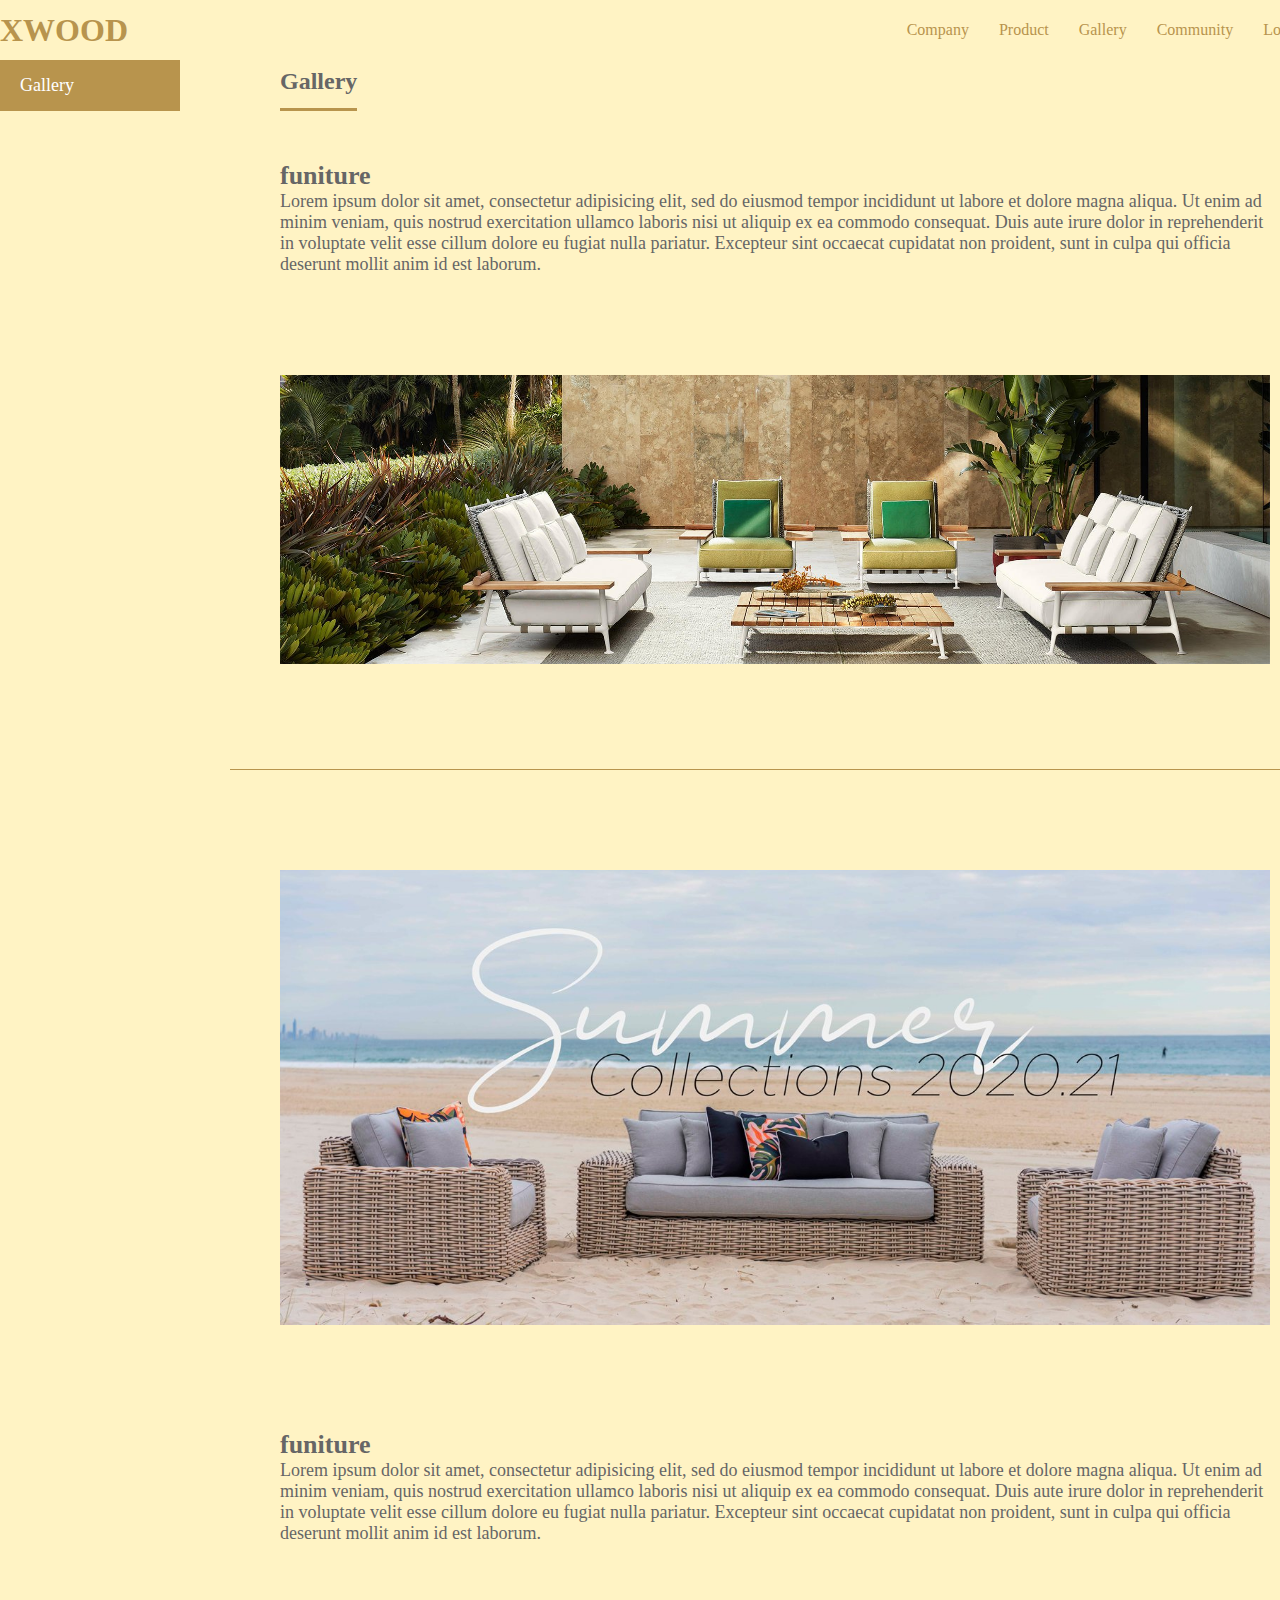
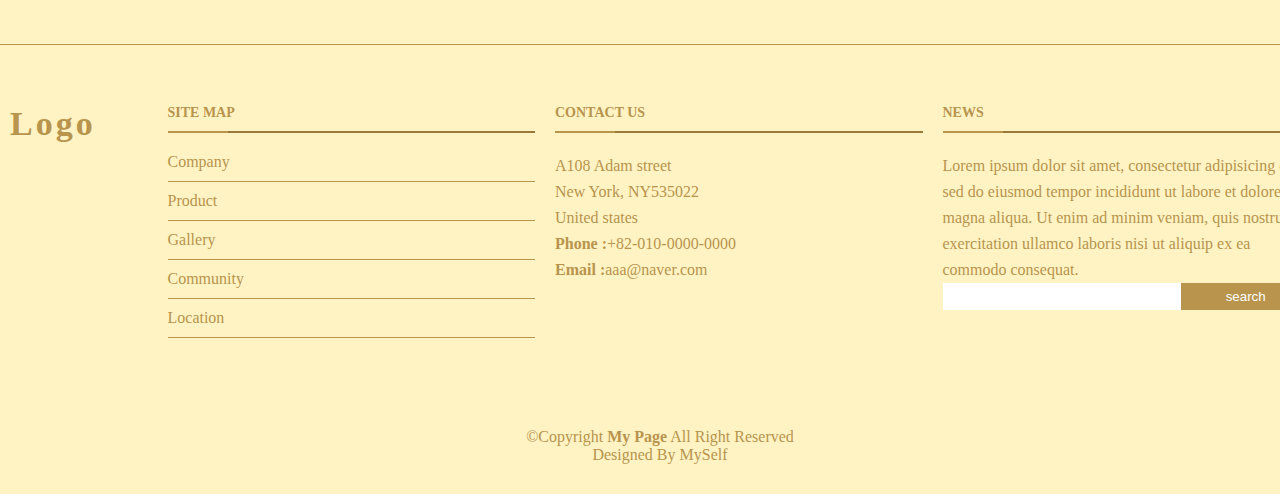
<file: gallery/gallery.html>
<!DOCTYPE html>
<html lang="ko" dir="ltr">
  <head>
    <meta charset="utf-8">
    <meta name="viewport" content="width=device-width, initial-scale=1, maximum-scale=1. minimum-scale=1 user-scalable=no">
    <title>xwood</title>
    <link rel="stylesheet" href="../css/style.min.css">
    <script type="text/javascript" src="../js/jquery.min.js"></script>
    <script type="text/javascript" src="../js/common.js"></script>
  </head>
  <body class="subpage">
    <div id="wrap">
      <header id="header">
        <!-- 로고 -->
        <h1 id="top-logo">
          <a href="../index.html">XWOOD</a>
        </h1>
        <!-- 메인 메뉴 -->
        <nav id="top-nav">
          <ul>
            <li>
              <a href="../company/introduce.html">Company</a>
              <ul class="sub-menu">
                <li><a href="../company/introduce.html">introduce</a></li>
                <li><a href="../company/ci.html">CI</a></li>
                <li><a href="../company/history.html">History</a></li>
              </ul>
            </li>
            <li><a href="../product/product.html">Product</a></li>
            <li><a href="../gallery/gallery.html">Gallery</a></li>
            <li>
              <a href="../community/notice.html">Community</a>
              <ul class="sub-menu">
                <li><a href="../community/notice.html">Notice</a></li>
                <li><a href="../community/faq.html">FAQ</a></li>
              </ul>
            </li>
            <li><a href="../location/location.html">Location</a></li>
          </ul>
        </nav>
      </header>
      <main>
        <!-- 컨텐츠 영역 -->
        <div class="container">
          <!-- 왼쪽 메뉴 -->
          <aside id="lnb">
            <ul>
              <li><a href="./gallery.html">Gallery</a></li>
            </ul>
          </aside>
          <!-- 컨텐츠 본문 영역 -->
          <div class="content">
            <h2 class="sub-title"><span>Gallery</span></h2>
              <div class="inner">
                <div class="box">
                  <div class="items">
                    <h3 class="title">funiture</h3>
                    <p>Lorem ipsum dolor sit amet, consectetur adipisicing elit, sed do eiusmod tempor incididunt ut labore et dolore magna aliqua. Ut enim ad minim veniam, quis nostrud exercitation ullamco laboris nisi ut aliquip ex ea commodo consequat. Duis aute irure dolor in reprehenderit in voluptate velit esse cillum dolore eu fugiat nulla pariatur. Excepteur sint occaecat cupidatat non proident, sunt in culpa qui officia deserunt mollit anim id est laborum.</p>
                  </div>
                  <div class="items">
                    <img src="../img/company/company_img01.jpg" alt="">
                  </div>
                </div>
              </div>
              <div class="inner">
                <div class="box">
                  <div class="items">
                    <img src="../img/company/company_img02.jpg" alt="">
                  </div>
                  <div class="items">
                    <h3 class="title">funiture</h3>
                    <p>Lorem ipsum dolor sit amet, consectetur adipisicing elit, sed do eiusmod tempor incididunt ut labore et dolore magna aliqua. Ut enim ad minim veniam, quis nostrud exercitation ullamco laboris nisi ut aliquip ex ea commodo consequat. Duis aute irure dolor in reprehenderit in voluptate velit esse cillum dolore eu fugiat nulla pariatur. Excepteur sint occaecat cupidatat non proident, sunt in culpa qui officia deserunt mollit anim id est laborum.</p>
                  </div>
                </div>
              </div>
          </div>
        </div>
      </main>
      <footer id="footer">
        <!-- footer 상단 영역 -->
        <div class="footer-top">
          <div class="container">
            <div class="row">
              <div class="column footer-logo">
                <!-- footer logo 영역 -->
                <h3>Logo</h3>
              </div>
              <div class="column">
                <!-- site map 영역 -->
                <h4>site map</h4>
                <ul>
                  <li><a href="../company/introduce.html">Company</a></li>
                  <li><a href="../product/product.html">Product</a></li>
                  <li><a href="./gallery.html">Gallery</a></li>
                  <li><a href="../community/notice.html">Community</a></li>
                  <li><a href="../location/location.html">Location</a></li>
                </ul>
              </div>
              <div class="column">
                <!-- contact us 영역 -->
                <h4>contact us</h4>
                <p>
                  A108 Adam street<br>
                  New York, NY535022<br>
                  United states<br>
                  <strong>Phone :</strong><a href="tel:+82-10-0000-0000">+82-010-0000-0000</a><br>
                  <strong>Email :</strong><a href="mailto:aaa@naver.com">aaa@naver.com</a></p>
              </div>
              <div class="column news">
                <!-- news 영역 -->
                <h4>news</h4>
                <p>Lorem ipsum dolor sit amet, consectetur adipisicing elit, sed do eiusmod tempor incididunt ut labore et dolore magna aliqua. Ut enim ad minim veniam, quis nostrud exercitation ullamco laboris nisi ut aliquip ex ea commodo consequat.</p>
                <form>
                  <input type="text" name="search"><input type="submit" value="search">
                </form>
              </div>
            </div>
          </div>
        </div>
        <!-- footer 하단 영역 -->
        <div class="container">
          <div class="copyright">
            &copy;Copyright<strong> My Page</strong> All Right Reserved
          </div>
          <div class="credits">
            Designed By <a href="mailto:aaa@naver.com">MySelf</a>
          </div>
        </div>
      </footer>
    </div>
  </body>
</html>
</file>
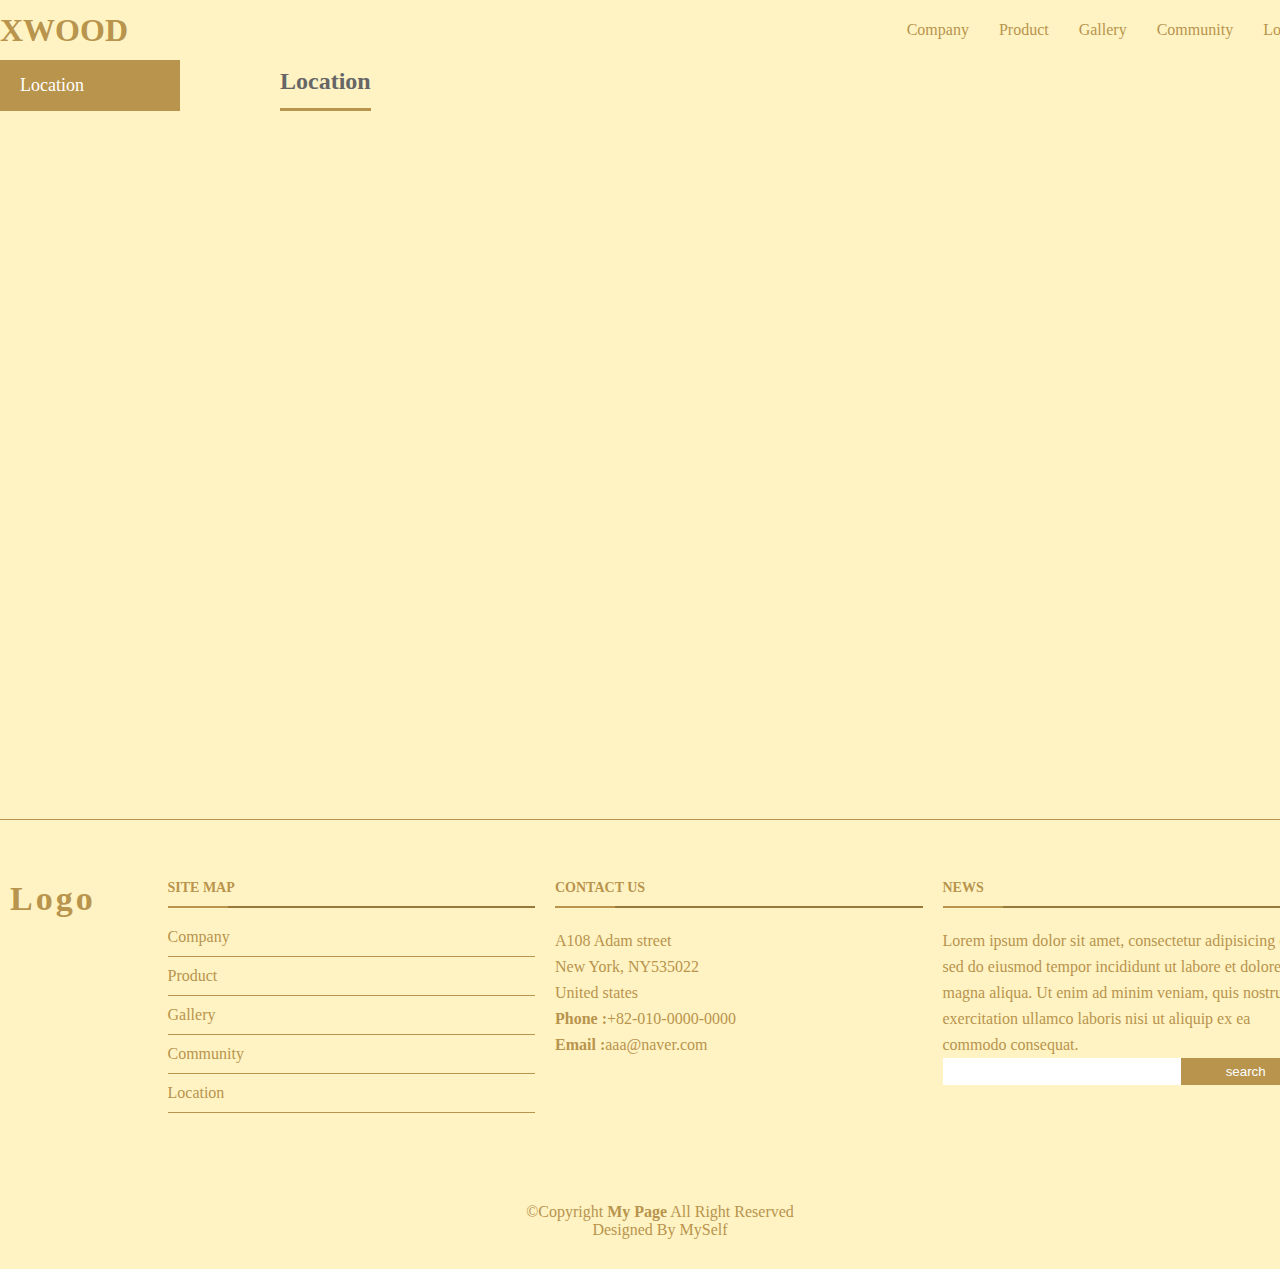
<file: location/location.html>
<!DOCTYPE html>
<html lang="ko" dir="ltr">
  <head>
    <meta charset="utf-8">
    <meta name="viewport" content="width=device-width, initial-scale=1, maximum-scale=1. minimum-scale=1 user-scalable=no">
    <title>xwood</title>
    <link rel="stylesheet" href="../css/style.min.css">
    <script type="text/javascript" src="../js/jquery.min.js"></script>
    <script type="text/javascript" src="../js/common.js"></script>
  </head>
  <body class="subpage">
    <div id="wrap">
      <header id="header">
        <!-- 로고 -->
        <h1 id="top-logo">
          <a href="../index.html">XWOOD</a>
        </h1>
        <!-- 메인 메뉴 -->
        <nav id="top-nav">
          <ul>
            <li>
              <a href="../company/introduce.html">Company</a>
              <ul class="sub-menu">
                <li><a href="../company/introduce.html">introduce</a></li>
                <li><a href="../company/ci.html">CI</a></li>
                <li><a href="../company/history.html">History</a></li>
              </ul>
            </li>
            <li><a href="../product/product.html">Product</a></li>
            <li><a href="../gallery/gallery.html">Gallery</a></li>
            <li>
              <a href="../community/notice.html">Community</a>
              <ul class="sub-menu">
                <li><a href="../community/notice.html">Notice</a></li>
                <li><a href="../community/faq.html">FAQ</a></li>
              </ul>
            </li>
            <li><a href="../location/location.html">Location</a></li>
          </ul>
        </nav>
      </header>
      <main>
        <div class="container">
          <!-- 왼쪽 메뉴 -->
          <aside id="lnb">
            <ul>
              <li><a href="./location.html">Location</a></li>
            </ul>
          </aside>
          <!-- 컨텐츠 본문 영역 -->
          <div class="content">
            <h2 class="sub-title"><span>Location</span></h2>
              <div class="inner">
                <div id="map" style="width: 1000px; height: 350px; margin: 50px auto;"></div>
              </div>
          </div>
        </div>
      </main>
      <footer id="footer">
        <!-- footer 상단 영역 -->
        <div class="footer-top">
          <div class="container">
            <div class="row">
              <div class="column footer-logo">
                <!-- footer logo 영역 -->
                <h3>Logo</h3>
              </div>
              <div class="column">
                <!-- site map 영역 -->
                <h4>site map</h4>
                <ul>
                  <li><a href="../company/introduce.html">Company</a></li>
                  <li><a href="../product/product.html">Product</a></li>
                  <li><a href="../gallery/gallery.html">Gallery</a></li>
                  <li><a href="../community/notice.html">Community</a></li>
                  <li><a href="./location.html">Location</a></li>
                </ul>
              </div>
              <div class="column">
                <!-- contact us 영역 -->
                <h4>contact us</h4>
                <p>
                  A108 Adam street<br>
                  New York, NY535022<br>
                  United states<br>
                  <strong>Phone :</strong><a href="tel:+82-10-0000-0000">+82-010-0000-0000</a><br>
                  <strong>Email :</strong><a href="mailto:aaa@naver.com">aaa@naver.com</a></p>
              </div>
              <div class="column news">
                <!-- news 영역 -->
                <h4>news</h4>
                <p>Lorem ipsum dolor sit amet, consectetur adipisicing elit, sed do eiusmod tempor incididunt ut labore et dolore magna aliqua. Ut enim ad minim veniam, quis nostrud exercitation ullamco laboris nisi ut aliquip ex ea commodo consequat.</p>
                <form>
                  <input type="text" name="search"><input type="submit" value="search">
                </form>
              </div>
            </div>
          </div>
        </div>
        <!-- footer 하단 영역 -->
        <div class="container">
          <div class="copyright">
            &copy;Copyright<strong> My Page</strong> All Right Reserved
          </div>
          <div class="credits">
            Designed By <a href="mailto:aaa@naver.com">MySelf</a>
          </div>
        </div>
      </footer>
    </div>
  </body>
  <script type="text/javascript" src="//dapi.kakao.com/v2/maps/sdk.js?appkey=43bfd768b211ac04cc81d57641847436"></script>
  <script>
    var mapContainer = document.getElementById('map'), // 지도를 표시할 div
      mapOption = {
        center: new kakao.maps.LatLng(35.8660426, 128.5938422), // 지도의 중심좌표
        level: 3 // 지도의 확대 레벨
      };

    var map = new kakao.maps.Map(mapContainer, mapOption); // 지도를 생성합니다

    // 마커가 표시될 위치입니다
    var markerPosition = new kakao.maps.LatLng(35.8660426, 128.5938422);

    // 마커를 생성합니다
    var marker = new kakao.maps.Marker({
      position: markerPosition
    });

    // 마커가 지도 위에 표시되도록 설정합니다
    marker.setMap(map);

    // 아래 코드는 지도 위의 마커를 제거하는 코드입니다
    // marker.setMap(null);

    // 인포윈도우로 장소에 대한 설명을 표시합니다
    var infowindow = new kakao.maps.InfoWindow({
      content: '<div class="map-info-window">코리아IT학원</div>'
    });
    infowindow.open(map, marker);
  </script>
</html>
</file>
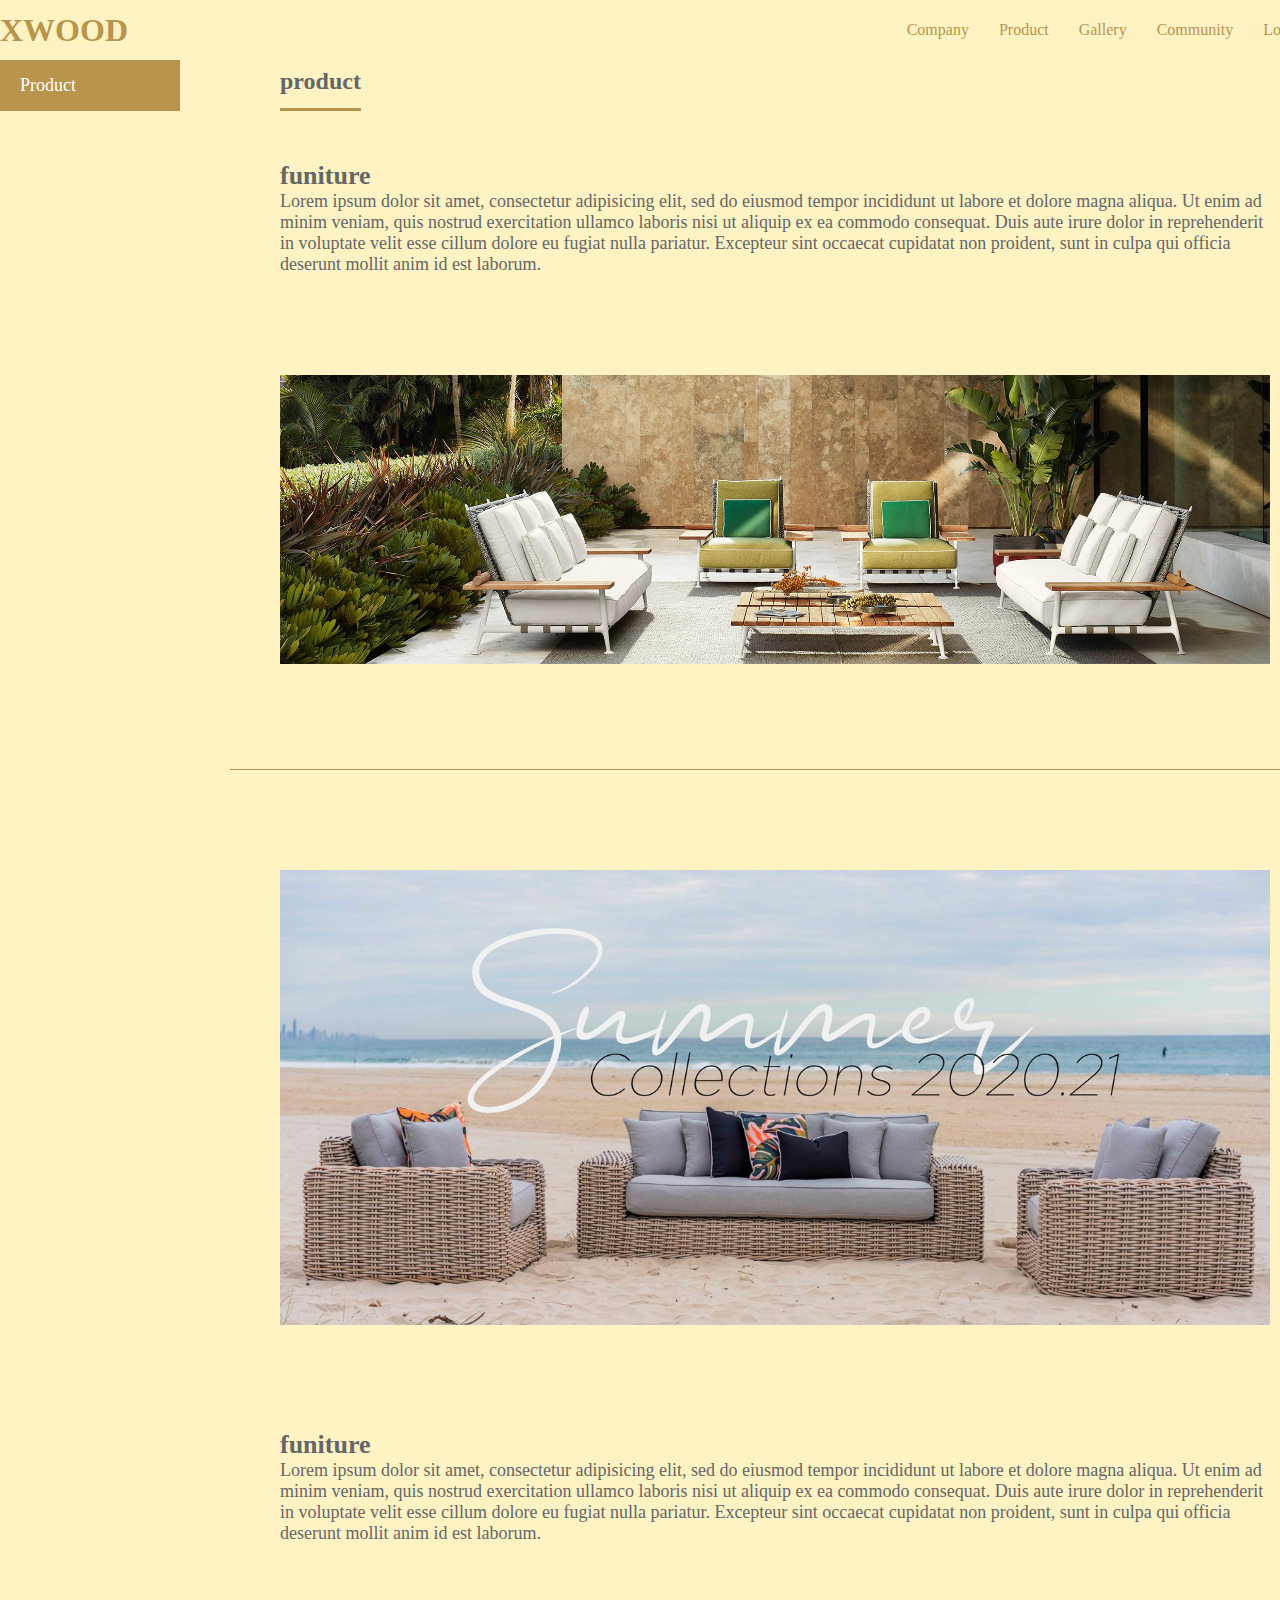
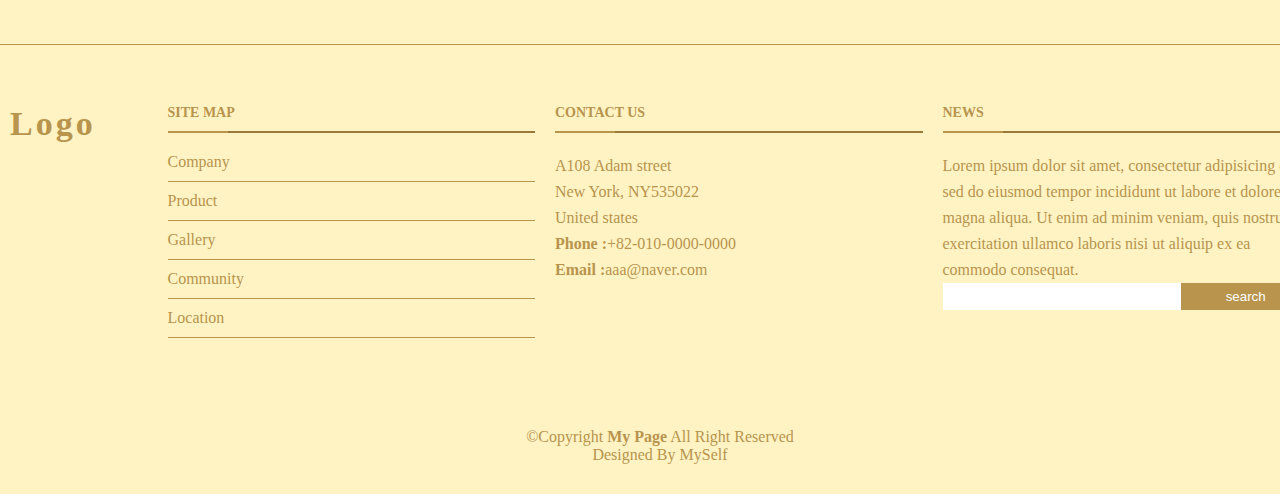
<file: product/product.html>
<!DOCTYPE html>
<html lang="ko" dir="ltr">
  <head>
    <meta charset="utf-8">
    <meta name="viewport" content="width=device-width, initial-scale=1, maximum-scale=1. minimum-scale=1 user-scalable=no">
    <title>xwood</title>
    <link rel="stylesheet" href="../css/style.min.css">
    <script type="text/javascript" src="../js/jquery.min.js"></script>
    <script type="text/javascript" src="../js/common.js"></script>
  </head>
  <body class="subpage">
    <div id="wrap">
      <header id="header">
        <!-- 로고 -->
        <h1 id="top-logo">
          <a href="../index.html">XWOOD</a>
        </h1>
        <!-- 메인 메뉴 -->
        <nav id="top-nav">
          <ul>
            <li>
              <a href="../company/introduce.html">Company</a>
              <ul class="sub-menu">
                <li><a href="../company/introduce.html">introduce</a></li>
                <li><a href="../company/ci.html">CI</a></li>
                <li><a href="../company/history.html">History</a></li>
              </ul>
            </li>
            <li><a href="../product/product.html">Product</a></li>
            <li><a href="../gallery/gallery.html">Gallery</a></li>
            <li>
              <a href="../community/notice.html">Community</a>
              <ul class="sub-menu">
                <li><a href="../community/notice.html">Notice</a></li>
                <li><a href="../community/faq.html">FAQ</a></li>
              </ul>
            </li>
            <li><a href="../location/location.html">Location</a></li>
          </ul>
        </nav>
      </header>
      <main>
        <!-- 컨텐츠 영역 -->
        <div class="container">
          <!-- 왼쪽 메뉴 -->
          <aside id="lnb">
            <ul>
              <li><a href="./product.html">Product</a></li>
            </ul>
          </aside>
          <!-- 컨텐츠 본문 영역 -->
          <div class="content">
            <h2 class="sub-title"><span>product</span></h2>
              <div class="inner">
                <div class="box">
                  <div class="items">
                    <h3 class="title">funiture</h3>
                    <p>Lorem ipsum dolor sit amet, consectetur adipisicing elit, sed do eiusmod tempor incididunt ut labore et dolore magna aliqua. Ut enim ad minim veniam, quis nostrud exercitation ullamco laboris nisi ut aliquip ex ea commodo consequat. Duis aute irure dolor in reprehenderit in voluptate velit esse cillum dolore eu fugiat nulla pariatur. Excepteur sint occaecat cupidatat non proident, sunt in culpa qui officia deserunt mollit anim id est laborum.</p>
                  </div>
                  <div class="items">
                    <img src="../img/company/company_img01.jpg" alt="">
                  </div>
                </div>
              </div>
              <div class="inner">
                <div class="box">
                  <div class="items">
                    <img src="../img/company/company_img02.jpg" alt="">
                  </div>
                  <div class="items">
                    <h3 class="title">funiture</h3>
                    <p>Lorem ipsum dolor sit amet, consectetur adipisicing elit, sed do eiusmod tempor incididunt ut labore et dolore magna aliqua. Ut enim ad minim veniam, quis nostrud exercitation ullamco laboris nisi ut aliquip ex ea commodo consequat. Duis aute irure dolor in reprehenderit in voluptate velit esse cillum dolore eu fugiat nulla pariatur. Excepteur sint occaecat cupidatat non proident, sunt in culpa qui officia deserunt mollit anim id est laborum.</p>
                  </div>
                </div>
              </div>
          </div>
        </div>
      </main>
      <footer id="footer">
        <!-- footer 상단 영역 -->
        <div class="footer-top">
          <div class="container">
            <div class="row">
              <div class="column footer-logo">
                <!-- footer logo 영역 -->
                <h3>Logo</h3>
              </div>
              <div class="column">
                <!-- site map 영역 -->
                <h4>site map</h4>
                <ul>
                  <li><a href="../company/introduce.html">Company</a></li>
                  <li><a href="./product.html">Product</a></li>
                  <li><a href="../gallery/gallery.html">Gallery</a></li>
                  <li><a href="../community/notice.html">Community</a></li>
                  <li><a href="../location/location.html">Location</a></li>
                </ul>
              </div>
              <div class="column">
                <!-- contact us 영역 -->
                <h4>contact us</h4>
                <p>
                  A108 Adam street<br>
                  New York, NY535022<br>
                  United states<br>
                  <strong>Phone :</strong><a href="tel:+82-10-0000-0000">+82-010-0000-0000</a><br>
                  <strong>Email :</strong><a href="mailto:aaa@naver.com">aaa@naver.com</a></p>
              </div>
              <div class="column news">
                <!-- news 영역 -->
                <h4>news</h4>
                <p>Lorem ipsum dolor sit amet, consectetur adipisicing elit, sed do eiusmod tempor incididunt ut labore et dolore magna aliqua. Ut enim ad minim veniam, quis nostrud exercitation ullamco laboris nisi ut aliquip ex ea commodo consequat.</p>
                <form>
                  <input type="text" name="search"><input type="submit" value="search">
                </form>
              </div>
            </div>
          </div>
        </div>
        <!-- footer 하단 영역 -->
        <div class="container">
          <div class="copyright">
            &copy;Copyright<strong> My Page</strong> All Right Reserved
          </div>
          <div class="credits">
            Designed By <a href="mailto:aaa@naver.com">MySelf</a>
          </div>
        </div>
      </footer>
    </div>
  </body>
</html>
</file>
<file: css/style.min.css>
html,body{height:100%}body{background:#fff3c4;color:#666}html,body,p,dl,dt,dd,ul,li,h1,h2,h3,h4,h5,h6{margin:0;padding:0}li{list-style:none}a{text-decoration:none;color:#b8944d;transition:.5s}a:hover{color:#e3a936}.gbtn{display:inline-block;box-sizing:border-box;padding:0 20px;height:50px;line-height:50px;text-align:center;background:#b8944d;color:white;border:1px solid #b8944d}.gbtn:hover{background:white;color:#b8944d}.box{display:flex}.box .items{box-sizing:border-box;padding:50px;flex:100%;flex-shrink:0;font-size:18px}.box .items .title{font-size:26px}.box .items img{width:100%}.box.items_2 .items{flex:50%}table{width:100%;table-layout:fixed;border-collapse:collapse;border:0}table+.gbtn{margin-top:20px}table+.gbtn.right{float:right}table th{padding:20px 15px;text-align:left;font-weight:500;font-size:16px;color:white;text-transform:uppercase}table td{padding:15px;height:30px;text-align:left;vertical-align:middle;font-weight:300;font-size:12px;color:#666;border-bottom:1px solid #b8944d}.tbl-header{background-color:#b8944d}.tbl-content{margin-top:0}dl{margin:50px auto}dl dt{font-size:18px;text-indent:3em;color:white;line-height:35px;height:35px;cursor:pointer;background:#b8944d}dl dd{height:300px;background:#d4d0c8}dl dd p{text-indent:1em;padding:20px}.map-info-window{width:150px;text-align:center;padding:6px 0}#wrap{width:1320px;margin:0 auto}#wrap #header{position:relative;height:60px}#wrap #header #top-logo{float:left}#wrap #header #top-logo a{height:60px;line-height:60px}#wrap #header #top-nav{position:relative;height:60px;float:right}#wrap #header #top-nav ul{float:left}#wrap #header #top-nav ul li{position:relative;float:left;margin-left:30px}#wrap #header #top-nav ul li:first-child{margin-left:0}#wrap #header #top-nav ul li a{display:inline-block;width:100%;height:100%;line-height:60px}#wrap #header #top-nav ul li:hover .sub-menu{visibility:visible;top:100%;opacity:1}#wrap #header #top-nav ul li .sub-menu{position:absolute;border:1px solid #b8944d;visibility:hidden;top:calc( 100% - 3px);opacity:0;transition:.3s}#wrap #header #top-nav ul li .sub-menu li{width:100%;margin:0;background:white;box-sizing:border-box;padding:0 10px;min-width:150px;transition:.3s}#wrap #header #top-nav ul li .sub-menu li:hover{background:#b8944d}#wrap #header #top-nav ul li .sub-menu li:hover a{color:white}#wrap #header #top-nav ul li .sub-menu li a{line-height:40px;height:40px}#wrap main{min-height:calc( 100vh - (60px + 80px + 51px ))}#wrap #footer{margin-top:50px;border-top:1px solid #b8944d;color:#b8944d}#wrap #footer>.container{padding:30px 0;text-align:center}#wrap #footer .container .row{display:flex;justify-content:center;flex-wrap:wrap}#wrap #footer .container .row .column{flex:25%;padding:0 10px;margin-bottom:30px;box-sizing:border-box}#wrap #footer .container .row .column.footer-logo{flex:100px}#wrap #footer .container .row .column.footer-logo h3{font-size:34px;padding:2px 0 2px 0;line-height:1;font-weight:700;letter-spacing:3px}#wrap #footer .container .row .column.news input[type=text]{border:0;padding:6px 8px;width:65%;box-sizing:border-box}#wrap #footer .container .row .column.news input[type=submit]{border:0;padding:6px 0;width:35%;background:#b8944d;color:white;cursor:pointer}#wrap #footer .container .row .column h4{position:relative;font-size:14px;font-weight:700;text-transform:uppercase;padding-bottom:12px;margin-bottom:20px}#wrap #footer .container .row .column h4::before,#wrap #footer .container .row .column h4::after{content:'';position:absolute;left:0;bottom:0;height:2px}#wrap #footer .container .row .column h4::before{right:0;background:#997939}#wrap #footer .container .row .column h4::after{width:60px;background:#b8944d}#wrap #footer .container .row .column ul li{border-bottom:1px solid #b8944d;padding:10px 0}#wrap #footer .container .row .column ul li:first-child{padding-top:0}#wrap #footer .container .row .column p{line-height:26px}#wrap #footer .footer-top{padding:60px 0 30px}.mainbanner{height:550px;background:url("../img/main_banner.jpg");background-repeat:no-repeat;background-size:cover}.inner:nth-child(1){margin-top:50px}body.subpage main .container{display:flex}body.subpage main .container #lnb{flex:230px;flex-shrink:0;flex-grow:0;box-sizing:border-box;padding-right:50px}body.subpage main .container #lnb ul li{border-bottom:1px solid #b8944d}body.subpage main .container #lnb ul li a{display:inline-block;width:100%;height:100%;line-height:50px;font-size:18px;box-sizing:border-box;transition:.5s}body.subpage main .container #lnb ul li a:hover{padding-left:20px}body.subpage main .container #lnb ul li a.on{color:white;background:#b8944d;padding-left:20px}body.subpage main .container .sub-title+.inner .tbl-header{margin-top:50px}body.subpage main .container span{position:relative;display:inline-block;padding-bottom:8px;margin-left:50px;line-height:43px}body.subpage main .container span::before{content:'';display:block;position:absolute;width:100%;height:3px;bottom:0;background:#b8944d}body.subpage main .container .inner+.inner{margin-top:50px;padding-top:50px;border-top:1px solid #b8944d}body.subpage main .container .inner .box{flex-wrap:wrap}
</file>
